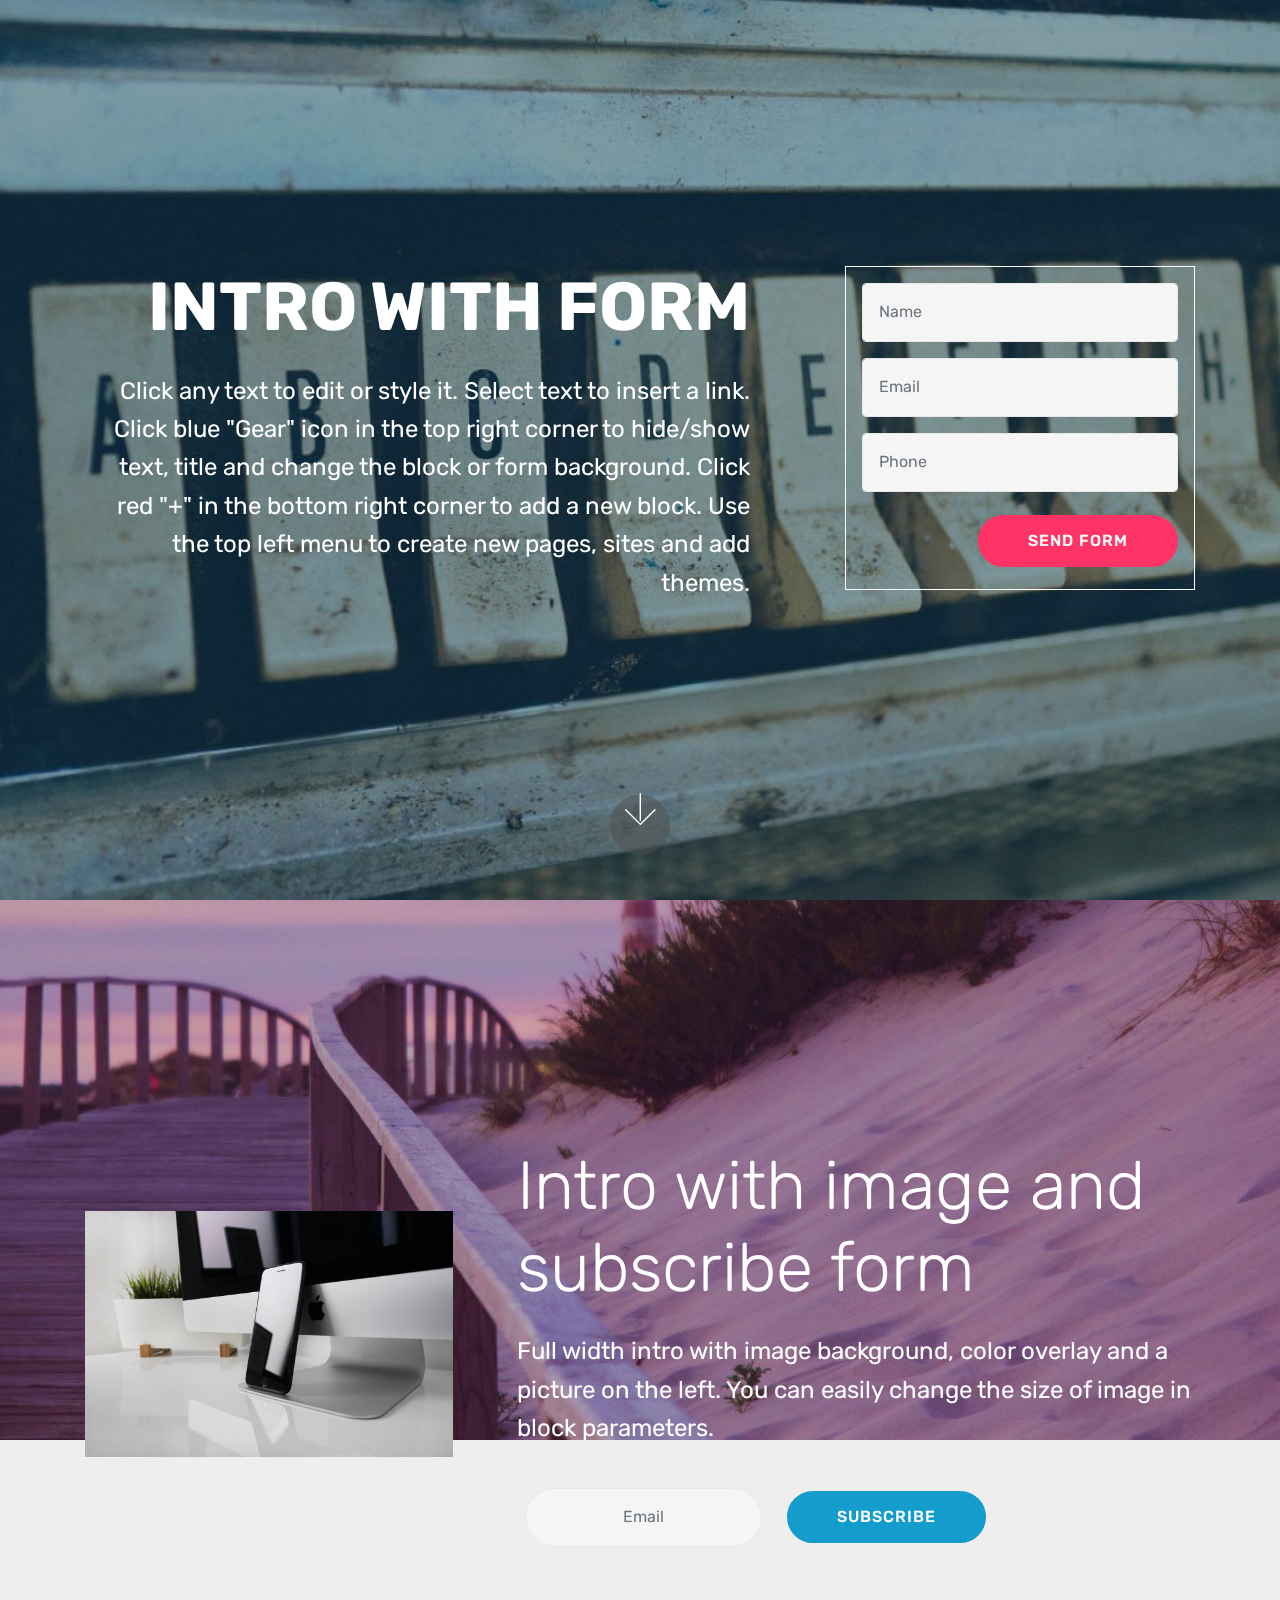
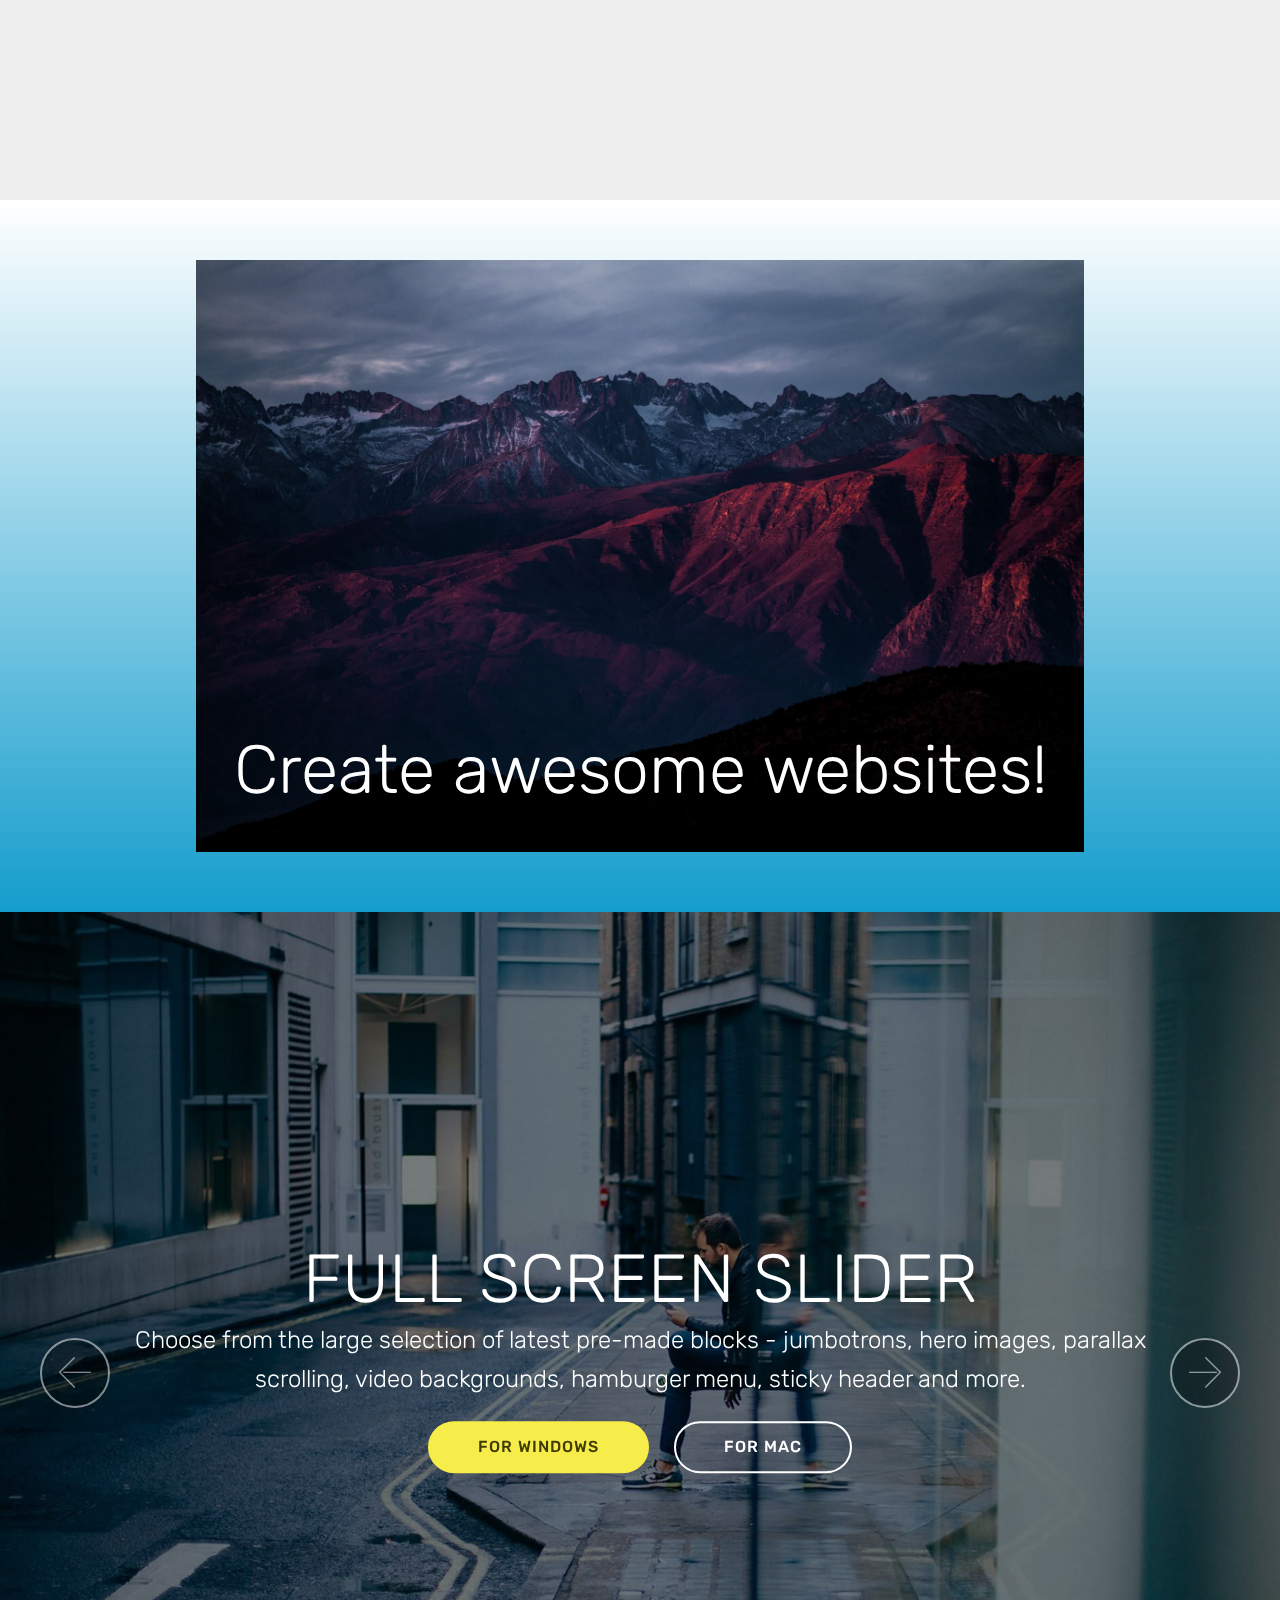
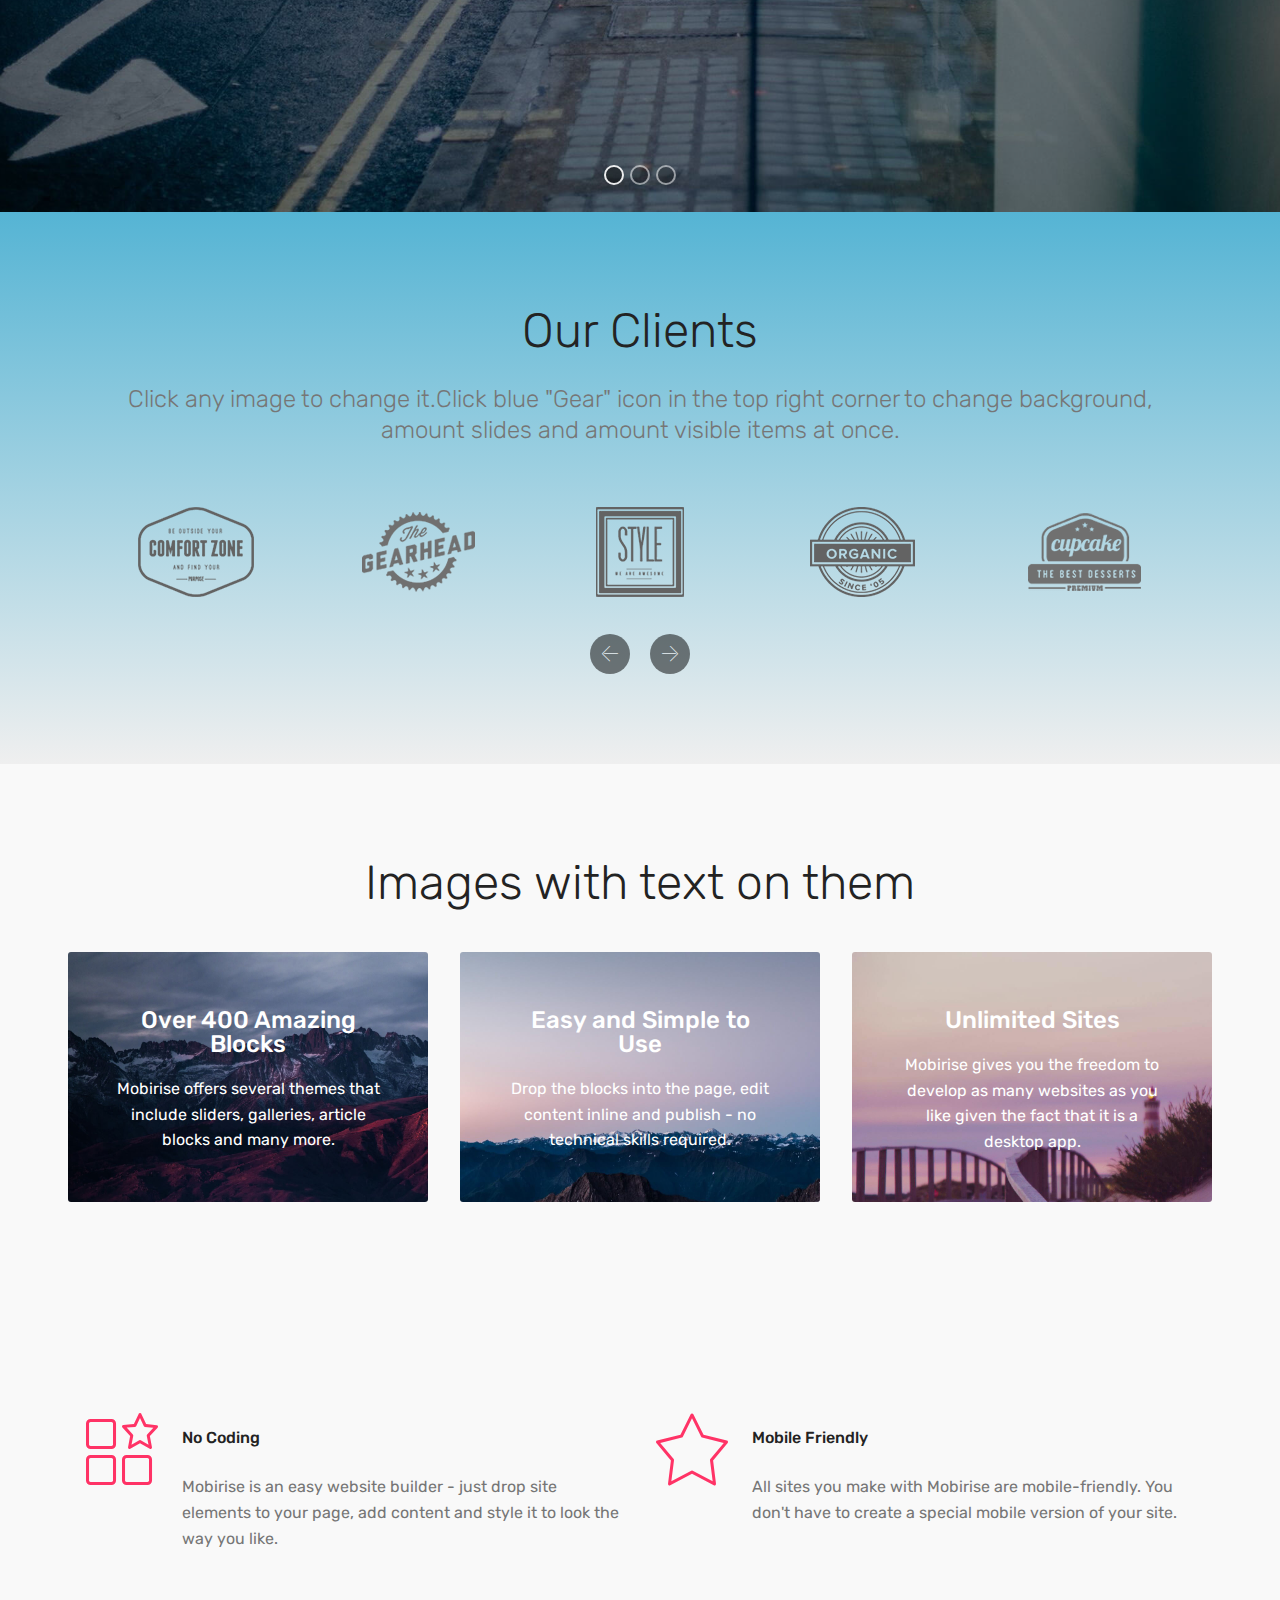
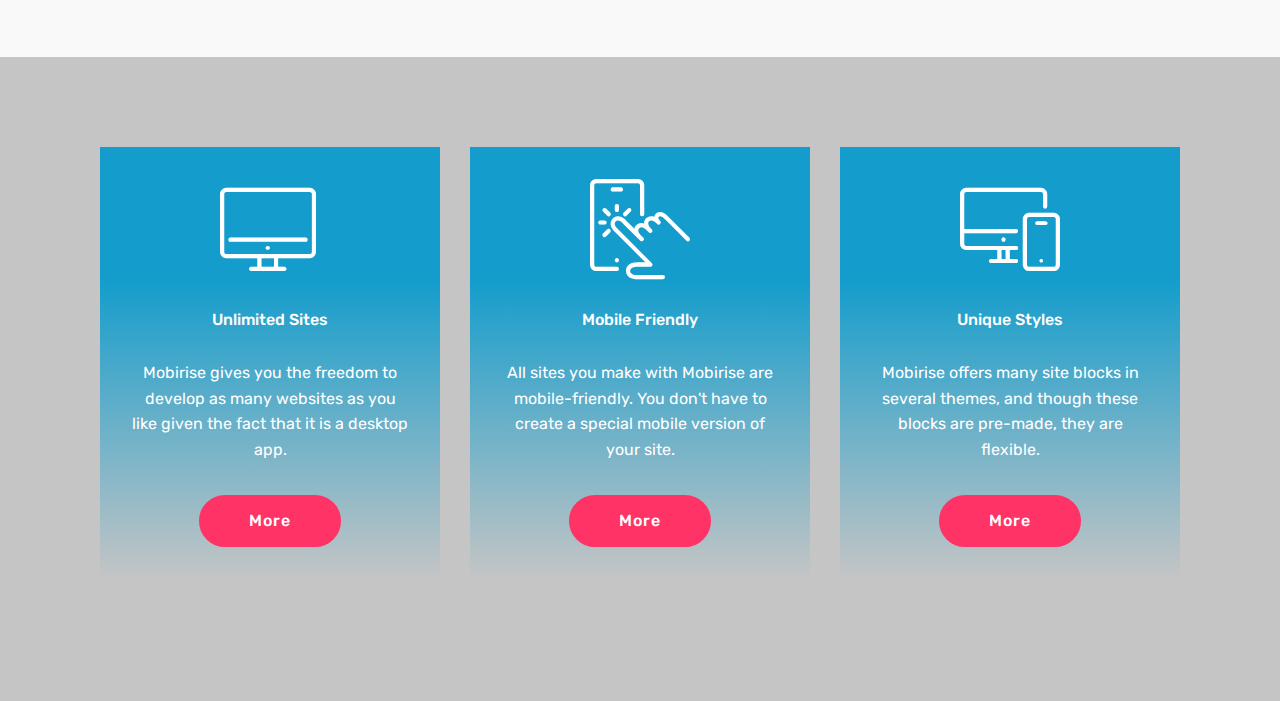
<file: index.html>
<!DOCTYPE html>
<html >
<head>
  <!-- Site made with Mobirise Website Builder v4.7.7, https://mobirise.com -->
  <meta charset="UTF-8">
  <meta http-equiv="X-UA-Compatible" content="IE=edge">
  <meta name="generator" content="Mobirise v4.7.7, mobirise.com">
  <meta name="viewport" content="width=device-width, initial-scale=1, minimum-scale=1">
  <link rel="shortcut icon" href="assets/images/logo4.png" type="image/x-icon">
  <meta name="description" content="">
  <title>Home</title>
  <link rel="stylesheet" href="assets/web/assets/mobirise-icons/mobirise-icons.css">
  <link rel="stylesheet" href="assets/tether/tether.min.css">
  <link rel="stylesheet" href="assets/bootstrap/css/bootstrap.min.css">
  <link rel="stylesheet" href="assets/bootstrap/css/bootstrap-grid.min.css">
  <link rel="stylesheet" href="assets/bootstrap/css/bootstrap-reboot.min.css">
  <link rel="stylesheet" href="assets/theme/css/style.css">
  <link rel="stylesheet" href="assets/mobirise/css/mbr-additional.css" type="text/css">
  
  
  
</head>
<body>
  <section class="cid-qU2Q2wdbYo mbr-fullscreen mbr-parallax-background" id="header15-1">

    

    <div class="mbr-overlay" style="opacity: 0.5; background-color: rgb(7, 59, 76);"></div>

    <div class="container align-right">
<div class="row">
    <div class="mbr-white col-lg-8 col-md-7 content-container">
        <h1 class="mbr-section-title mbr-bold pb-3 mbr-fonts-style display-1">
            INTRO WITH FORM
        </h1>
        <p class="mbr-text pb-3 mbr-fonts-style display-5">
            Click any text to edit or style it. Select text to insert a link. Click blue "Gear" icon in the top right corner to hide/show  text, title and change the block or form background. Click red "+" in the bottom right corner to add a new block. Use the top left menu to create new pages, sites and add themes.
        </p>
    </div>
    <div class="col-lg-4 col-md-5">
    <div class="form-container">
        <div class="media-container-column" data-form-type="formoid">
            <div data-form-alert="" hidden="" class="align-center">
                Thanks for filling out the form!
            </div>
            <form class="mbr-form" action="https://mobirise.com/" method="post" data-form-title="Mobirise Form"><input type="hidden" name="email" data-form-email="true" value="Q/unBdZfx/+76naVaVm1ibwNMul/jjPt9+sBW36tkw4w8GRuX3BAyBCG4wE45Y8YhITo/w33HLZ5HFhzNbHLeZjttBkfKPiD1aJBt97Q8lSKFL19/GhnTqX0ej7/uedI" data-form-field="Email">
                <div data-for="name">
                    <div class="form-group">
                        <input type="text" class="form-control px-3" name="name" data-form-field="Name" placeholder="Name" required="" id="name-header15-1">
                    </div>
                </div>
                <div data-for="email">
                    <div class="form-group">
                        <input type="email" class="form-control px-3" name="email" data-form-field="Email" placeholder="Email" required="" id="email-header15-1">
                    </div>
                </div>
                <div data-for="phone">
                    <div class="form-group">
                        <input type="tel" class="form-control px-3" name="phone" data-form-field="Phone" placeholder="Phone" id="phone-header15-1">
                    </div>
                </div>
                
                <span class="input-group-btn">
                    <button href="" type="submit" class="btn btn-secondary btn-form display-4">SEND FORM</button>
                </span>
            </form>
        </div>
    </div>
    </div>
</div>
    </div>
    <div class="mbr-arrow hidden-sm-down" aria-hidden="true">
        <a href="#next">
            <i class="mbri-down mbr-iconfont"></i>
        </a>
    </div>
</section>

<section class="engine"><a href="https://mobirise.me/c">free website builder</a></section><section class="header14 cid-qU2Q90COT0 mbr-fullscreen mbr-parallax-background" id="header14-2">

    

    

    <div class="container">
        <div class="media-container-row">

            <div class="mbr-figure" style="width: 60%;">
                <img src="assets/images/01.jpg" alt="Mobirise">
            </div>

            <div class="media-content">
                <h1 class="mbr-section-title pb-3 align-left mbr-white mbr-fonts-style display-1">
                    Intro with image and subscribe form
                </h1>
                
                <div class="mbr-section-text  pb-3 ">
                    <p class="mbr-text align-left mbr-white mbr-fonts-style display-5">
                        Full width intro with image background, color overlay and a picture on the left. You can easily change the size of image in block parameters.
                    </p>
                </div>

                <div class="media-container-column" data-form-type="formoid">
                    <div data-form-alert="" hidden="">
                        Thanks for filling out the form!
                    </div>
                    <form class="form-inline" action="https://mobirise.com/" method="post" data-form-title="Mobirise Form">
                        <input type="hidden" value="O84UDQTRJYFbjL7DgMxZy99nvj/mx6LBpw50ugX3q185M2Og/aIW3GGBrJUktwUgbP7J98XWoXog70cLD1/pnvF+JgMKbOrFrvzdZTX6ISsj3WIf8ctsgR9IA1B3QPSG" data-form-email="true">
                        <div class="form-group">
                            <input type="email" class="form-control input-sm input-inverse" name="email" required="" data-form-field="Email" placeholder="Email" id="email-header14-2">
                        </div>
                        <div class="buttons-wrap">
                            <button href="" class="btn btn-primary display-4" type="submit" role="button">SUBSCRIBE</button>
                        </div>
                    </form>
                </div>
            </div>
        </div>
    </div>
</section>

<section class="cid-qU2Qg3ZkYJ" id="image3-3">

    

    <figure class="mbr-figure container">
            <div class="image-block" style="width: 80%;">
                <img src="assets/images/jumbotron.jpg" width="1400" alt="Mobirise">
                <figcaption class="mbr-figure-caption mbr-figure-caption-over">
                    <div class="container pb-5 mbr-white align-center mbr-fonts-style display-1">
                        Create awesome websites!
                    </div>
                </figcaption>
            </div>
    </figure>
</section>

<section class="carousel slide cid-qU2QiEzVmd" data-interval="false" id="slider1-4">

    

    <div class="full-screen"><div class="mbr-slider slide carousel" data-pause="true" data-keyboard="false" data-ride="false" data-interval="false"><ol class="carousel-indicators"><li data-app-prevent-settings="" data-target="#slider1-4" class=" active" data-slide-to="0"></li><li data-app-prevent-settings="" data-target="#slider1-4" data-slide-to="1"></li><li data-app-prevent-settings="" data-target="#slider1-4" data-slide-to="2"></li></ol><div class="carousel-inner" role="listbox"><div class="carousel-item slider-fullscreen-image active" data-bg-video-slide="false" style="background-image: url(assets/images/1.jpg);"><div class="container container-slide"><div class="image_wrapper"><div class="mbr-overlay"></div><img src="assets/images/1.jpg"><div class="carousel-caption justify-content-center"><div class="col-10 align-center"><h2 class="mbr-fonts-style display-1">FULL SCREEN SLIDER</h2><p class="lead mbr-text mbr-fonts-style display-5">Choose from the large selection of latest pre-made blocks - jumbotrons, hero images, parallax scrolling, video backgrounds, hamburger menu, sticky header and more.</p><div class="mbr-section-btn" buttons="0"><a class="btn btn-success display-4" href="https://mobirise.com">FOR WINDOWS</a> <a class="btn  btn-white-outline display-4" href="https://mobirise.com">FOR MAC</a></div></div></div></div></div></div><div class="carousel-item slider-fullscreen-image" data-bg-video-slide="https://www.youtube.com/watch?v=fwkKc6M60-0"><div class="mbr-overlay"></div><div class="container container-slide"><div class="image_wrapper"><img src="assets/images/2.jpg" style="opacity: 0;"><div class="carousel-caption justify-content-center"><div class="col-10 align-left"><h2 class="mbr-fonts-style display-1">VIDEO SLIDE</h2><p class="lead mbr-text mbr-fonts-style display-5">Slide with youtube video background and color overlay. Title and text are aligned to the left.</p></div></div></div></div></div><div class="carousel-item slider-fullscreen-image" data-bg-video-slide="false" style="background-image: url(assets/images/3.jpg);"><div class="container container-slide"><div class="image_wrapper"><div class="mbr-overlay"></div><img src="assets/images/3.jpg"><div class="carousel-caption justify-content-center"><div class="col-10 align-right"><h2 class="mbr-fonts-style display-1">IMAGE SLIDE</h2><p class="lead mbr-text mbr-fonts-style display-5">Choose from the large selection of latest pre-made blocks - jumbotrons, hero images, parallax scrolling, video backgrounds, hamburger menu, sticky header and more.</p><div class="mbr-section-btn" buttons="0"><a class="btn btn-info display-4" href="https://mobirise.com">FOR WINDOWS</a> <a class="btn  btn-white-outline display-4" href="https://mobirise.com">FOR MAC</a></div></div></div></div></div></div></div><a data-app-prevent-settings="" class="carousel-control carousel-control-prev" role="button" data-slide="prev" href="#slider1-4"><span aria-hidden="true" class="mbri-left mbr-iconfont"></span><span class="sr-only">Previous</span></a><a data-app-prevent-settings="" class="carousel-control carousel-control-next" role="button" data-slide="next" href="#slider1-4"><span aria-hidden="true" class="mbri-right mbr-iconfont"></span><span class="sr-only">Next</span></a></div></div>

</section>

<section class="clients cid-qU2QKTR5tG" id="clients-e">
      

    
        <div class="container mb-5">
            <div class="media-container-row">
                <div class="col-12 align-center">
                    <h2 class="mbr-section-title pb-3 mbr-fonts-style display-2">
                        Our Clients
                    </h2>
                    <h3 class="mbr-section-subtitle mbr-light mbr-fonts-style display-5">
                        Click any image to change it.Click blue "Gear" icon in the top right corner to change background, amount slides and amount visible items at once.
                    </h3>
                </div>
            </div>
        </div>

    <div class="container">
        <div class="carousel slide" data-ride="carousel" role="listbox">
            <div class="carousel-inner" data-visible="5">
                
                
                
                
                
            <div class="carousel-item ">
                    <div class="media-container-row">
                        <div class="col-md-12">
                            <div class="wrap-img ">
                                <img src="assets/images/1.png" class="img-responsive clients-img">
                            </div>
                        </div>
                    </div>
                </div><div class="carousel-item ">
                    <div class="media-container-row">
                        <div class="col-md-12">
                            <div class="wrap-img ">
                                <img src="assets/images/2.png" class="img-responsive clients-img">
                            </div>
                        </div>
                    </div>
                </div><div class="carousel-item ">
                    <div class="media-container-row">
                        <div class="col-md-12">
                            <div class="wrap-img ">
                                <img src="assets/images/3.png" class="img-responsive clients-img">
                            </div>
                        </div>
                    </div>
                </div><div class="carousel-item ">
                    <div class="media-container-row">
                        <div class="col-md-12">
                            <div class="wrap-img ">
                                <img src="assets/images/4.png" class="img-responsive clients-img">
                            </div>
                        </div>
                    </div>
                </div><div class="carousel-item ">
                    <div class="media-container-row">
                        <div class="col-md-12">
                            <div class="wrap-img ">
                                <img src="assets/images/5.png" class="img-responsive clients-img">
                            </div>
                        </div>
                    </div>
                </div></div>
            <div class="carousel-controls">
                <a data-app-prevent-settings="" class="carousel-control carousel-control-prev" role="button" data-slide="prev">
                    <span aria-hidden="true" class="mbri-left mbr-iconfont"></span>
                    <span class="sr-only">Previous</span>
                </a>
                <a data-app-prevent-settings="" class="carousel-control carousel-control-next" role="button" data-slide="next">
                    <span aria-hidden="true" class="mbri-right mbr-iconfont"></span>
                    <span class="sr-only">Next</span>
                </a>
            </div>
        </div>
    </div>
</section>

<section class="features13 cid-qU2QrVgKlA" id="features13-8">

    

    
    <div class="container">
        <h2 class="mbr-section-title pb-3 mbr-fonts-style display-2">
            Images with text on them
        </h2>

        <div class="media-container-row container">
            <div class="card col-12 col-md-6 p-5 m-3 align-center col-lg-4">
                <div class="card-img">
                    <img src="assets/images/jumbotron.jpg" alt="Mobirise">
                </div>
                <h4 class="card-title py-2 mbr-fonts-style display-5">
                    Over 400 Amazing Blocks
                </h4>
                <p class="mbr-text mbr-fonts-style display-7">
                    Mobirise offers several themes that include sliders, galleries, article blocks and many more.
                </p>
            </div>
            <div class="card col-12 col-md-6 p-5 m-3 align-center col-lg-4">
                <div class="card-img">
                    <img src="assets/images/jumbotron2.jpg" alt="Mobirise">
                </div>
                <h4 class="card-title py-2 mbr-fonts-style display-5">
                    Easy and Simple to Use
                </h4>
                <p class="mbr-text mbr-fonts-style display-7">
                    Drop the blocks into the page, edit content inline and publish - no technical skills required.
                </p>
            </div>
            <div class="card col-12 col-md-6 p-5 m-3 align-center col-lg-4">
                <div class="card-img">
                    <img src="assets/images/background5.jpg" alt="Mobirise">
                </div>
                <h4 class="card-title py-2 mbr-fonts-style display-5">
                    Unlimited Sites
                </h4>
                <p class="mbr-text mbr-fonts-style display-7">
                    Mobirise gives you the freedom to develop as many websites as you like given the fact that it is a desktop app.
                </p>
            </div>    
        </div>
</div></section>

<section class="features9 cid-qU2Qpx3SUZ" id="features9-7">

    

    
    <div class="container">
        <div class="row justify-content-center">
            <div class="card p-3 col-12 col-md-6">
                <div class="media-container-row">
                    <div class="card-img pr-2">
                        <span class="mbri-features mbr-iconfont"></span>
                    </div>
                    <div class="card-box">
                        <h4 class="card-title py-3 mbr-fonts-style display-7">
                            No Coding
                        </h4>
                        <p class="mbr-text mbr-fonts-style display-7">
                           Mobirise is an easy website builder - just drop site elements to your page, add content and style it to look the way you like.
                        </p>
                    </div>
                </div>
            </div>

            <div class="card p-3 col-12 col-md-6">
                <div class="media-container-row">
                    <div class="card-img pr-2">
                        <span class="mbri-star mbr-iconfont"></span>
                    </div>
                    <div class="card-box">
                        <h4 class="card-title py-3 mbr-fonts-style display-7">
                            Mobile Friendly
                        </h4>
                        <p class="mbr-text mbr-fonts-style display-7">
                           All sites you make with Mobirise are mobile-friendly. You don't have to create a special mobile version of your site.
                        </p>
                    </div>
                </div>
            </div>

            

            
        </div>
    </div>
</section>

<section class="features8 cid-qU2QnEgHPy mbr-parallax-background" id="features8-6">

    

    <div class="mbr-overlay" style="opacity: 0.2; background-color: rgb(35, 35, 35);">
    </div>

    <div class="container">
        <div class="media-container-row">

            <div class="card  col-12 col-md-6 col-lg-4">
                <div class="card-img">
                    <span class="mbri-desktop mbr-iconfont"></span>
                </div>
                <div class="card-box align-center">
                    <h4 class="card-title mbr-fonts-style display-7">
                        Unlimited Sites
                    </h4>
                    <p class="mbr-text mbr-fonts-style display-7">
                       Mobirise gives you the freedom to develop as many websites as you like given the fact that it is a desktop app.
                    </p>
                    <div class="mbr-section-btn text-center">
                        <a href="https://mobirise.com" class="btn btn-secondary display-4">
                            More
                        </a>
                    </div>
                </div>
            </div>

            <div class="card  col-12 col-md-6 col-lg-4">
                <div class="card-img">
                    <span class="mbri-touch mbr-iconfont"></span>
                </div>
                <div class="card-box align-center">
                    <h4 class="card-title mbr-fonts-style display-7">
                        Mobile Friendly
                    </h4>
                    <p class="mbr-text mbr-fonts-style display-7">
                       All sites you make with Mobirise are mobile-friendly. You don't have to create a special mobile version of your site.
                    </p>
                    <div class="mbr-section-btn text-center">
                        <a href="https://mobirise.com" class="btn btn-secondary display-4">
                            More
                        </a>
                    </div>
                </div>
            </div>

            <div class="card  col-12 col-md-6 col-lg-4">
                <div class="card-img">
                    <span class="mbri-responsive mbr-iconfont"></span>
                </div>
                <div class="card-box align-center">
                    <h4 class="card-title mbr-fonts-style display-7">
                        Unique Styles
                    </h4>
                    <p class="mbr-text mbr-fonts-style display-7">
                       Mobirise offers many site blocks in several themes, and though these blocks are pre-made, they are flexible.
                    </p>
                    <div class="mbr-section-btn text-center">
                        <a href="https://mobirise.com" class="btn btn-secondary display-4">
                            More
                        </a>
                    </div>
                </div>
            </div>

            
        </div>
    </div>
</section>


  <script src="assets/web/assets/jquery/jquery.min.js"></script>
  <script src="assets/popper/popper.min.js"></script>
  <script src="assets/tether/tether.min.js"></script>
  <script src="assets/bootstrap/js/bootstrap.min.js"></script>
  <script src="assets/smoothscroll/smooth-scroll.js"></script>
  <script src="assets/parallax/jarallax.min.js"></script>
  <script src="assets/ytplayer/jquery.mb.ytplayer.min.js"></script>
  <script src="assets/vimeoplayer/jquery.mb.vimeo_player.js"></script>
  <script src="assets/mbr-clients-slider/mbr-clients-slider.js"></script>
  <script src="assets/bootstrapcarouselswipe/bootstrap-carousel-swipe.js"></script>
  <script src="assets/theme/js/script.js"></script>
  <script src="assets/slidervideo/script.js"></script>
  <script src="assets/formoid/formoid.min.js"></script>
  
  
</body>
</html>
</file>
<file: assets/web/assets/mobirise-icons/mobirise-icons.css>
@font-face {
  font-family: 'MobiriseIcons';
  src:  url('mobirise-icons.eot?spat4u');
  src:  url('mobirise-icons.eot?spat4u#iefix') format('embedded-opentype'),
    url('mobirise-icons.ttf?spat4u') format('truetype'),
    url('mobirise-icons.woff?spat4u') format('woff'),
    url('mobirise-icons.svg?spat4u#MobiriseIcons') format('svg');
  font-weight: normal;
  font-style: normal;
}

[class^="mbri-"], [class*=" mbri-"] {
  /* use !important to prevent issues with browser extensions that change fonts */
  font-family: MobiriseIcons !important;
  speak: none;
  font-style: normal;
  font-weight: normal;
  font-variant: normal;
  text-transform: none;
  line-height: 1;

  /* Better Font Rendering =========== */
  -webkit-font-smoothing: antialiased;
  -moz-osx-font-smoothing: grayscale;
}

.mbri-add-submenu:before {
  content: "\e900";
}
.mbri-alert:before {
  content: "\e901";
}
.mbri-align-center:before {
  content: "\e902";
}
.mbri-align-justify:before {
  content: "\e903";
}
.mbri-align-left:before {
  content: "\e904";
}
.mbri-align-right:before {
  content: "\e905";
}
.mbri-android:before {
  content: "\e906";
}
.mbri-apple:before {
  content: "\e907";
}
.mbri-arrow-down:before {
  content: "\e908";
}
.mbri-arrow-next:before {
  content: "\e909";
}
.mbri-arrow-prev:before {
  content: "\e90a";
}
.mbri-arrow-up:before {
  content: "\e90b";
}
.mbri-bold:before {
  content: "\e90c";
}
.mbri-bookmark:before {
  content: "\e90d";
}
.mbri-bootstrap:before {
  content: "\e90e";
}
.mbri-briefcase:before {
  content: "\e90f";
}
.mbri-browse:before {
  content: "\e910";
}
.mbri-bulleted-list:before {
  content: "\e911";
}
.mbri-calendar:before {
  content: "\e912";
}
.mbri-camera:before {
  content: "\e913";
}
.mbri-cart-add:before {
  content: "\e914";
}
.mbri-cart-full:before {
  content: "\e915";
}
.mbri-cash:before {
  content: "\e916";
}
.mbri-change-style:before {
  content: "\e917";
}
.mbri-chat:before {
  content: "\e918";
}
.mbri-clock:before {
  content: "\e919";
}
.mbri-close:before {
  content: "\e91a";
}
.mbri-cloud:before {
  content: "\e91b";
}
.mbri-code:before {
  content: "\e91c";
}
.mbri-contact-form:before {
  content: "\e91d";
}
.mbri-credit-card:before {
  content: "\e91e";
}
.mbri-cursor-click:before {
  content: "\e91f";
}
.mbri-cust-feedback:before {
  content: "\e920";
}
.mbri-database:before {
  content: "\e921";
}
.mbri-delivery:before {
  content: "\e922";
}
.mbri-desktop:before {
  content: "\e923";
}
.mbri-devices:before {
  content: "\e924";
}
.mbri-down:before {
  content: "\e925";
}
.mbri-download:before {
  content: "\e989";
}
.mbri-drag-n-drop:before {
  content: "\e927";
}
.mbri-drag-n-drop2:before {
  content: "\e928";
}
.mbri-edit:before {
  content: "\e929";
}
.mbri-edit2:before {
  content: "\e92a";
}
.mbri-error:before {
  content: "\e92b";
}
.mbri-extension:before {
  content: "\e92c";
}
.mbri-features:before {
  content: "\e92d";
}
.mbri-file:before {
  content: "\e92e";
}
.mbri-flag:before {
  content: "\e92f";
}
.mbri-folder:before {
  content: "\e930";
}
.mbri-gift:before {
  content: "\e931";
}
.mbri-github:before {
  content: "\e932";
}
.mbri-globe:before {
  content: "\e933";
}
.mbri-globe-2:before {
  content: "\e934";
}
.mbri-growing-chart:before {
  content: "\e935";
}
.mbri-hearth:before {
  content: "\e936";
}
.mbri-help:before {
  content: "\e937";
}
.mbri-home:before {
  content: "\e938";
}
.mbri-hot-cup:before {
  content: "\e939";
}
.mbri-idea:before {
  content: "\e93a";
}
.mbri-image-gallery:before {
  content: "\e93b";
}
.mbri-image-slider:before {
  content: "\e93c";
}
.mbri-info:before {
  content: "\e93d";
}
.mbri-italic:before {
  content: "\e93e";
}
.mbri-key:before {
  content: "\e93f";
}
.mbri-laptop:before {
  content: "\e940";
}
.mbri-layers:before {
  content: "\e941";
}
.mbri-left-right:before {
  content: "\e942";
}
.mbri-left:before {
  content: "\e943";
}
.mbri-letter:before {
  content: "\e944";
}
.mbri-like:before {
  content: "\e945";
}
.mbri-link:before {
  content: "\e946";
}
.mbri-lock:before {
  content: "\e947";
}
.mbri-login:before {
  content: "\e948";
}
.mbri-logout:before {
  content: "\e949";
}
.mbri-magic-stick:before {
  content: "\e94a";
}
.mbri-map-pin:before {
  content: "\e94b";
}
.mbri-menu:before {
  content: "\e94c";
}
.mbri-mobile:before {
  content: "\e94d";
}
.mbri-mobile2:before {
  content: "\e94e";
}
.mbri-mobirise:before {
  content: "\e94f";
}
.mbri-more-horizontal:before {
  content: "\e950";
}
.mbri-more-vertical:before {
  content: "\e951";
}
.mbri-music:before {
  content: "\e952";
}
.mbri-new-file:before {
  content: "\e953";
}
.mbri-numbered-list:before {
  content: "\e954";
}
.mbri-opened-folder:before {
  content: "\e955";
}
.mbri-pages:before {
  content: "\e956";
}
.mbri-paper-plane:before {
  content: "\e957";
}
.mbri-paperclip:before {
  content: "\e958";
}
.mbri-photo:before {
  content: "\e959";
}
.mbri-photos:before {
  content: "\e95a";
}
.mbri-pin:before {
  content: "\e95b";
}
.mbri-play:before {
  content: "\e95c";
}
.mbri-plus:before {
  content: "\e95d";
}
.mbri-preview:before {
  content: "\e95e";
}
.mbri-print:before {
  content: "\e95f";
}
.mbri-protect:before {
  content: "\e960";
}
.mbri-question:before {
  content: "\e961";
}
.mbri-quote-left:before {
  content: "\e962";
}
.mbri-quote-right:before {
  content: "\e963";
}
.mbri-refresh:before {
  content: "\e964";
}
.mbri-responsive:before {
  content: "\e965";
}
.mbri-right:before {
  content: "\e966";
}
.mbri-rocket:before {
  content: "\e967";
}
.mbri-sad-face:before {
  content: "\e968";
}
.mbri-sale:before {
  content: "\e969";
}
.mbri-save:before {
  content: "\e96a";
}
.mbri-search:before {
  content: "\e96b";
}
.mbri-setting:before {
  content: "\e96c";
}
.mbri-setting2:before {
  content: "\e96d";
}
.mbri-setting3:before {
  content: "\e96e";
}
.mbri-share:before {
  content: "\e96f";
}
.mbri-shopping-bag:before {
  content: "\e970";
}
.mbri-shopping-basket:before {
  content: "\e971";
}
.mbri-shopping-cart:before {
  content: "\e972";
}
.mbri-sites:before {
  content: "\e973";
}
.mbri-smile-face:before {
  content: "\e974";
}
.mbri-speed:before {
  content: "\e975";
}
.mbri-star:before {
  content: "\e976";
}
.mbri-success:before {
  content: "\e977";
}
.mbri-sun:before {
  content: "\e978";
}
.mbri-sun2:before {
  content: "\e979";
}
.mbri-tablet:before {
  content: "\e97a";
}
.mbri-tablet-vertical:before {
  content: "\e97b";
}
.mbri-target:before {
  content: "\e97c";
}
.mbri-timer:before {
  content: "\e97d";
}
.mbri-to-ftp:before {
  content: "\e97e";
}
.mbri-to-local-drive:before {
  content: "\e97f";
}
.mbri-touch-swipe:before {
  content: "\e980";
}
.mbri-touch:before {
  content: "\e981";
}
.mbri-trash:before {
  content: "\e982";
}
.mbri-underline:before {
  content: "\e983";
}
.mbri-unlink:before {
  content: "\e984";
}
.mbri-unlock:before {
  content: "\e985";
}
.mbri-up-down:before {
  content: "\e986";
}
.mbri-up:before {
  content: "\e987";
}
.mbri-update:before {
  content: "\e988";
}
.mbri-upload:before {
 content: "\e926"; 
}
.mbri-user:before {
  content: "\e98a";
}
.mbri-user2:before {
  content: "\e98b";
}
.mbri-users:before {
  content: "\e98c";
}
.mbri-video:before {
  content: "\e98d";
}
.mbri-video-play:before {
  content: "\e98e";
}
.mbri-watch:before {
  content: "\e98f";
}
.mbri-website-theme:before {
  content: "\e990";
}
.mbri-wifi:before {
  content: "\e991";
}
.mbri-windows:before {
  content: "\e992";
}
.mbri-zoom-out:before {
  content: "\e993";
}
.mbri-redo:before {
  content: "\e994";
}
.mbri-undo:before {
  content: "\e995";
}
</file>
<file: assets/theme/css/style.css>
/*!
 * Mobirise v4 theme (https://mobirise.com/)
 * Copyright 2017 Mobirise
 */
section {
  background-color: #eeeeee; }

section,
.container,
.container-fluid {
  position: relative;
  word-wrap: break-word; }

a.mbr-iconfont:hover {
  text-decoration: none; }

.article .lead p, .article .lead ul, .article .lead ol, .article .lead pre, .article .lead blockquote {
  margin-bottom: 0; }

a {
  font-style: normal;
  font-weight: 400;
  cursor: pointer; }
  a, a:hover {
    text-decoration: none; }

figure {
  margin-bottom: 0; }

body {
  color: #232323; }

h1, h2, h3, h4, h5, h6,
.h1, .h2, .h3, .h4, .h5, .h6,
.display-1, .display-2, .display-3, .display-4 {
  line-height: 1;
  word-break: break-word;
  word-wrap: break-word; }

b, strong {
  font-weight: bold; }

blockquote {
  padding: 10px 0 10px 20px;
  position: relative;
  border-left: 2px solid;
  border-color: #ff3366; }

input:-webkit-autofill, input:-webkit-autofill:hover, input:-webkit-autofill:focus, input:-webkit-autofill:active {
  transition-delay: 9999s;
  transition-property: background-color, color; }

textarea[type="hidden"] {
  display: none; }

body {
  position: relative; }

section {
  background-position: 50% 50%;
  background-repeat: no-repeat;
  background-size: cover; }
  section .mbr-background-video,
  section .mbr-background-video-preview {
    position: absolute;
    bottom: 0;
    left: 0;
    right: 0;
    top: 0; }

.hidden {
  visibility: hidden; }

.mbr-z-index20 {
  z-index: 20; }

/*! Base colors */
.mbr-white {
  color: #ffffff; }

.mbr-black {
  color: #000000; }

.mbr-bg-white {
  background-color: #ffffff; }

.mbr-bg-black {
  background-color: #000000; }

/*! Text-aligns */
.align-left {
  text-align: left; }

.align-center {
  text-align: center; }

.align-right {
  text-align: right; }

@media (max-width: 767px) {
  .align-left, .align-center, .align-right, .mbr-section-btn, .mbr-section-title {
    text-align: center; } }
/*! Font-weight  */
.mbr-light {
  font-weight: 300; }

.mbr-regular {
  font-weight: 400; }

.mbr-semibold {
  font-weight: 500; }

.mbr-bold {
  font-weight: 700; }

/*! Media  */
.media-size-item {
  -webkit-flex: 1 1 auto;
  -moz-flex: 1 1 auto;
  -ms-flex: 1 1 auto;
  -o-flex: 1 1 auto;
  flex: 1 1 auto; }

.media-content {
  -webkit-flex-basis: 100%;
  flex-basis: 100%; }

.media-container-row {
  display: -ms-flexbox;
  display: -webkit-flex;
  display: flex;
  -webkit-flex-direction: row;
  -ms-flex-direction: row;
  flex-direction: row;
  -webkit-flex-wrap: wrap;
  -ms-flex-wrap: wrap;
  flex-wrap: wrap;
  -webkit-justify-content: center;
  -ms-flex-pack: center;
  justify-content: center;
  -webkit-align-content: center;
  -ms-flex-line-pack: center;
  align-content: center;
  -webkit-align-items: start;
  -ms-flex-align: start;
  align-items: start; }
  .media-container-row .media-size-item {
    width: 400px; }

.media-container-column {
  display: -ms-flexbox;
  display: -webkit-flex;
  display: flex;
  -webkit-flex-direction: column;
  -ms-flex-direction: column;
  flex-direction: column;
  -webkit-flex-wrap: wrap;
  -ms-flex-wrap: wrap;
  flex-wrap: wrap;
  -webkit-justify-content: center;
  -ms-flex-pack: center;
  justify-content: center;
  -webkit-align-content: center;
  -ms-flex-line-pack: center;
  align-content: center;
  -webkit-align-items: stretch;
  -ms-flex-align: stretch;
  align-items: stretch; }
  .media-container-column > * {
    width: 100%; }

@media (min-width: 992px) {
  .media-container-row {
    -webkit-flex-wrap: nowrap;
    -ms-flex-wrap: nowrap;
    flex-wrap: nowrap; } }
figure {
  overflow: hidden; }

figure[mbr-media-size] {
  transition: width 0.1s; }

.mbr-figure img, .mbr-figure iframe {
  display: block;
  width: 100%; }

.card {
  background-color: transparent;
  border: none; }

.card-img {
  text-align: center;
  flex-shrink: 0; }

.media {
  max-width: 100%;
  margin: 0 auto; }

.mbr-figure {
  -ms-flex-item-align: center;
  -ms-grid-row-align: center;
  -webkit-align-self: center;
  align-self: center; }

.media-container > div {
  max-width: 100%; }

.mbr-figure img, .card-img img {
  width: 100%; }

@media (max-width: 991px) {
  .media-size-item {
    width: auto !important; }

  .media {
    width: auto; }

  .mbr-figure {
    width: 100% !important; } }
/*! Buttons */
.mbr-section-btn {
  margin-left: -.25rem;
  margin-right: -.25rem;
  font-size: 0; }

nav .mbr-section-btn {
  margin-left: 0rem;
  margin-right: 0rem; }

/*! Btn icon margin */
.btn .mbr-iconfont, .btn.btn-sm .mbr-iconfont {
  cursor: pointer;
  margin-right: 0.5rem; }

.btn.btn-md .mbr-iconfont, .btn.btn-md .mbr-iconfont {
  margin-right: 0.8rem; }

.mbr-regular {
  font-weight: 400; }

.mbr-semibold {
  font-weight: 500; }

.mbr-bold {
  font-weight: 700; }

[type="submit"] {
  -webkit-appearance: none; }

/*! Full-screen */
.mbr-fullscreen .mbr-overlay {
  min-height: 100vh; }

.mbr-fullscreen {
  display: flex;
  display: -webkit-flex;
  display: -moz-flex;
  display: -ms-flex;
  display: -o-flex;
  align-items: center;
  -webkit-align-items: center;
  min-height: 100vh;
  padding-top: 3rem;
  padding-bottom: 3rem; }

/*! Map */
.map {
  height: 25rem;
  position: relative; }
  .map iframe {
    width: 100%;
    height: 100%; }

/* Form */
.form-asterisk {
  font-family: initial;
  position: absolute;
  top: -2px;
  font-weight: normal; }

/*! Scroll to top arrow */
.mbr-arrow-up {
  bottom: 25px;
  right: 90px;
  position: fixed;
  text-align: right;
  z-index: 5000;
  color: #ffffff;
  font-size: 32px;
  transform: rotate(180deg);
  -webkit-transform: rotate(180deg); }

.mbr-arrow-up a {
  background: rgba(0, 0, 0, 0.2);
  border-radius: 3px;
  color: #fff;
  display: inline-block;
  height: 60px;
  width: 60px;
  outline-style: none !important;
  position: relative;
  text-decoration: none;
  transition: all .3s ease-in-out;
  cursor: pointer;
  text-align: center; }
  .mbr-arrow-up a:hover {
    background-color: rgba(0, 0, 0, 0.4); }
  .mbr-arrow-up a i {
    line-height: 60px; }

.mbr-arrow-up-icon {
  display: block;
  color: #fff; }

.mbr-arrow-up-icon::before {
  content: "\203a";
  display: inline-block;
  font-family: serif;
  font-size: 32px;
  line-height: 1;
  font-style: normal;
  position: relative;
  top: 6px;
  left: -4px;
  -webkit-transform: rotate(-90deg);
  transform: rotate(-90deg); }

/*! Arrow Down */
.mbr-arrow {
  position: absolute;
  bottom: 45px;
  left: 50%;
  width: 60px;
  height: 60px;
  cursor: pointer;
  background-color: rgba(80, 80, 80, 0.5);
  border-radius: 50%;
  -webkit-transform: translateX(-50%);
  transform: translateX(-50%); }
  .mbr-arrow > a {
    display: inline-block;
    text-decoration: none;
    outline-style: none;
    -webkit-animation: arrowdown 1.7s ease-in-out infinite;
    animation: arrowdown 1.7s ease-in-out infinite; }
    .mbr-arrow > a > i {
      position: absolute;
      top: -2px;
      left: 15px;
      font-size: 2rem; }

@keyframes arrowdown {
  0% {
    transform: translateY(0px);
    -webkit-transform: translateY(0px); }
  50% {
    transform: translateY(-5px);
    -webkit-transform: translateY(-5px); }
  100% {
    transform: translateY(0px);
    -webkit-transform: translateY(0px); } }
@-webkit-keyframes arrowdown {
  0% {
    transform: translateY(0px);
    -webkit-transform: translateY(0px); }
  50% {
    transform: translateY(-5px);
    -webkit-transform: translateY(-5px); }
  100% {
    transform: translateY(0px);
    -webkit-transform: translateY(0px); } }
@media (max-width: 500px) {
  .mbr-arrow-up {
    left: 50%;
    right: auto;
    transform: translateX(-50%) rotate(180deg);
    -webkit-transform: translateX(-50%) rotate(180deg); } }
/*Gradients animation*/
@keyframes gradient-animation {
  from {
    background-position: 0% 100%;
    animation-timing-function: ease-in-out; }
  to {
    background-position: 100% 0%;
    animation-timing-function: ease-in-out; } }
@-webkit-keyframes gradient-animation {
  from {
    background-position: 0% 100%;
    animation-timing-function: ease-in-out; }
  to {
    background-position: 100% 0%;
    animation-timing-function: ease-in-out; } }
.bg-gradient {
  background-size: 200% 200%;
  animation: gradient-animation 5s infinite alternate;
  -webkit-animation: gradient-animation 5s infinite alternate; }

.menu .navbar-brand {
  display: -webkit-flex; }
  .menu .navbar-brand span {
    display: flex;
    display: -webkit-flex; }
  .menu .navbar-brand .navbar-caption-wrap {
    display: -webkit-flex; }
  .menu .navbar-brand .navbar-logo img {
    display: -webkit-flex; }
@media (min-width: 768px) and (max-width: 991px) {
  .menu .navbar-toggleable-sm .navbar-nav {
    display: -webkit-box;
    display: -webkit-flex;
    display: -ms-flexbox; } }
@media (min-width: 992px) {
  .menu .navbar-nav.nav-dropdown {
    display: -webkit-flex; }
  .menu .navbar-toggleable-sm .navbar-collapse {
    display: -webkit-flex !important; } }

/*# sourceMappingURL=style.css.map */
.engine {
	position: absolute;
	text-indent: -2400px;
	text-align: center;
	padding: 0;
	top: 0;
	left: -2400px;
}
</file>
<file: assets/mobirise/css/mbr-additional.css>
@import url(https://fonts.googleapis.com/css?family=Rubik:300,300i,400,400i,500,500i,700,700i,900,900i);





body {
  font-style: normal;
  line-height: 1.5;
}
.mbr-section-title {
  font-style: normal;
  line-height: 1.2;
}
.mbr-section-subtitle {
  line-height: 1.3;
}
.mbr-text {
  font-style: normal;
  line-height: 1.6;
}
.display-1 {
  font-family: 'Rubik', sans-serif;
  font-size: 4.25rem;
}
.display-1 > .mbr-iconfont {
  font-size: 6.8rem;
}
.display-2 {
  font-family: 'Rubik', sans-serif;
  font-size: 3rem;
}
.display-2 > .mbr-iconfont {
  font-size: 4.8rem;
}
.display-4 {
  font-family: 'Rubik', sans-serif;
  font-size: 1rem;
}
.display-4 > .mbr-iconfont {
  font-size: 1.6rem;
}
.display-5 {
  font-family: 'Rubik', sans-serif;
  font-size: 1.5rem;
}
.display-5 > .mbr-iconfont {
  font-size: 2.4rem;
}
.display-7 {
  font-family: 'Rubik', sans-serif;
  font-size: 1rem;
}
.display-7 > .mbr-iconfont {
  font-size: 1.6rem;
}
/* ---- Fluid typography for mobile devices ---- */
/* 1.4 - font scale ratio ( bootstrap == 1.42857 ) */
/* 100vw - current viewport width */
/* (48 - 20)  48 == 48rem == 768px, 20 == 20rem == 320px(minimal supported viewport) */
/* 0.65 - min scale variable, may vary */
@media (max-width: 768px) {
  .display-1 {
    font-size: 3.4rem;
    font-size: calc( 2.1374999999999997rem + (4.25 - 2.1374999999999997) * ((100vw - 20rem) / (48 - 20)));
    line-height: calc( 1.4 * (2.1374999999999997rem + (4.25 - 2.1374999999999997) * ((100vw - 20rem) / (48 - 20))));
  }
  .display-2 {
    font-size: 2.4rem;
    font-size: calc( 1.7rem + (3 - 1.7) * ((100vw - 20rem) / (48 - 20)));
    line-height: calc( 1.4 * (1.7rem + (3 - 1.7) * ((100vw - 20rem) / (48 - 20))));
  }
  .display-4 {
    font-size: 0.8rem;
    font-size: calc( 1rem + (1 - 1) * ((100vw - 20rem) / (48 - 20)));
    line-height: calc( 1.4 * (1rem + (1 - 1) * ((100vw - 20rem) / (48 - 20))));
  }
  .display-5 {
    font-size: 1.2rem;
    font-size: calc( 1.175rem + (1.5 - 1.175) * ((100vw - 20rem) / (48 - 20)));
    line-height: calc( 1.4 * (1.175rem + (1.5 - 1.175) * ((100vw - 20rem) / (48 - 20))));
  }
}
/* Buttons */
.btn {
  font-weight: 500;
  border-width: 2px;
  font-style: normal;
  letter-spacing: 1px;
  margin: .4rem .8rem;
  white-space: normal;
  -webkit-transition: all 0.3s ease-in-out;
  -moz-transition: all 0.3s ease-in-out;
  transition: all 0.3s ease-in-out;
  padding: 1rem 3rem;
  border-radius: 3px;
  display: inline-flex;
  align-items: center;
  justify-content: center;
  word-break: break-word;
}
.btn-sm {
  font-weight: 500;
  letter-spacing: 1px;
  -webkit-transition: all 0.3s ease-in-out;
  -moz-transition: all 0.3s ease-in-out;
  transition: all 0.3s ease-in-out;
  padding: 0.6rem 1.5rem;
  border-radius: 3px;
}
.btn-md {
  font-weight: 500;
  letter-spacing: 1px;
  margin: .4rem .8rem !important;
  -webkit-transition: all 0.3s ease-in-out;
  -moz-transition: all 0.3s ease-in-out;
  transition: all 0.3s ease-in-out;
  padding: 1rem 3rem;
  border-radius: 3px;
}
.btn-lg {
  font-weight: 500;
  letter-spacing: 1px;
  margin: .4rem .8rem !important;
  -webkit-transition: all 0.3s ease-in-out;
  -moz-transition: all 0.3s ease-in-out;
  transition: all 0.3s ease-in-out;
  padding: 1.2rem 3.2rem;
  border-radius: 3px;
}
.bg-primary {
  background-color: #149dcc !important;
}
.bg-success {
  background-color: #f7ed4a !important;
}
.bg-info {
  background-color: #82786e !important;
}
.bg-warning {
  background-color: #879a9f !important;
}
.bg-danger {
  background-color: #b1a374 !important;
}
.btn-primary,
.btn-primary:active {
  background-color: #149dcc !important;
  border-color: #149dcc !important;
  color: #ffffff !important;
}
.btn-primary:hover,
.btn-primary:focus,
.btn-primary.focus,
.btn-primary.active {
  color: #ffffff !important;
  background-color: #0d6786 !important;
  border-color: #0d6786 !important;
}
.btn-primary.disabled,
.btn-primary:disabled {
  color: #ffffff !important;
  background-color: #0d6786 !important;
  border-color: #0d6786 !important;
}
.btn-secondary,
.btn-secondary:active {
  background-color: #ff3366 !important;
  border-color: #ff3366 !important;
  color: #ffffff !important;
}
.btn-secondary:hover,
.btn-secondary:focus,
.btn-secondary.focus,
.btn-secondary.active {
  color: #ffffff !important;
  background-color: #e50039 !important;
  border-color: #e50039 !important;
}
.btn-secondary.disabled,
.btn-secondary:disabled {
  color: #ffffff !important;
  background-color: #e50039 !important;
  border-color: #e50039 !important;
}
.btn-info,
.btn-info:active {
  background-color: #82786e !important;
  border-color: #82786e !important;
  color: #ffffff !important;
}
.btn-info:hover,
.btn-info:focus,
.btn-info.focus,
.btn-info.active {
  color: #ffffff !important;
  background-color: #59524b !important;
  border-color: #59524b !important;
}
.btn-info.disabled,
.btn-info:disabled {
  color: #ffffff !important;
  background-color: #59524b !important;
  border-color: #59524b !important;
}
.btn-success,
.btn-success:active {
  background-color: #f7ed4a !important;
  border-color: #f7ed4a !important;
  color: #3f3c03 !important;
}
.btn-success:hover,
.btn-success:focus,
.btn-success.focus,
.btn-success.active {
  color: #3f3c03 !important;
  background-color: #eadd0a !important;
  border-color: #eadd0a !important;
}
.btn-success.disabled,
.btn-success:disabled {
  color: #3f3c03 !important;
  background-color: #eadd0a !important;
  border-color: #eadd0a !important;
}
.btn-warning,
.btn-warning:active {
  background-color: #879a9f !important;
  border-color: #879a9f !important;
  color: #ffffff !important;
}
.btn-warning:hover,
.btn-warning:focus,
.btn-warning.focus,
.btn-warning.active {
  color: #ffffff !important;
  background-color: #617479 !important;
  border-color: #617479 !important;
}
.btn-warning.disabled,
.btn-warning:disabled {
  color: #ffffff !important;
  background-color: #617479 !important;
  border-color: #617479 !important;
}
.btn-danger,
.btn-danger:active {
  background-color: #b1a374 !important;
  border-color: #b1a374 !important;
  color: #ffffff !important;
}
.btn-danger:hover,
.btn-danger:focus,
.btn-danger.focus,
.btn-danger.active {
  color: #ffffff !important;
  background-color: #8b7d4e !important;
  border-color: #8b7d4e !important;
}
.btn-danger.disabled,
.btn-danger:disabled {
  color: #ffffff !important;
  background-color: #8b7d4e !important;
  border-color: #8b7d4e !important;
}
.btn-white {
  color: #333333 !important;
}
.btn-white,
.btn-white:active {
  background-color: #ffffff !important;
  border-color: #ffffff !important;
  color: #808080 !important;
}
.btn-white:hover,
.btn-white:focus,
.btn-white.focus,
.btn-white.active {
  color: #808080 !important;
  background-color: #d9d9d9 !important;
  border-color: #d9d9d9 !important;
}
.btn-white.disabled,
.btn-white:disabled {
  color: #808080 !important;
  background-color: #d9d9d9 !important;
  border-color: #d9d9d9 !important;
}
.btn-black,
.btn-black:active {
  background-color: #333333 !important;
  border-color: #333333 !important;
  color: #ffffff !important;
}
.btn-black:hover,
.btn-black:focus,
.btn-black.focus,
.btn-black.active {
  color: #ffffff !important;
  background-color: #0d0d0d !important;
  border-color: #0d0d0d !important;
}
.btn-black.disabled,
.btn-black:disabled {
  color: #ffffff !important;
  background-color: #0d0d0d !important;
  border-color: #0d0d0d !important;
}
.btn-primary-outline,
.btn-primary-outline:active {
  background: none;
  border-color: #0b566f;
  color: #0b566f;
}
.btn-primary-outline:hover,
.btn-primary-outline:focus,
.btn-primary-outline.focus,
.btn-primary-outline.active {
  color: #ffffff;
  background-color: #149dcc;
  border-color: #149dcc;
}
.btn-primary-outline.disabled,
.btn-primary-outline:disabled {
  color: #ffffff !important;
  background-color: #149dcc !important;
  border-color: #149dcc !important;
}
.btn-secondary-outline,
.btn-secondary-outline:active {
  background: none;
  border-color: #cc0033;
  color: #cc0033;
}
.btn-secondary-outline:hover,
.btn-secondary-outline:focus,
.btn-secondary-outline.focus,
.btn-secondary-outline.active {
  color: #ffffff;
  background-color: #ff3366;
  border-color: #ff3366;
}
.btn-secondary-outline.disabled,
.btn-secondary-outline:disabled {
  color: #ffffff !important;
  background-color: #ff3366 !important;
  border-color: #ff3366 !important;
}
.btn-info-outline,
.btn-info-outline:active {
  background: none;
  border-color: #4b453f;
  color: #4b453f;
}
.btn-info-outline:hover,
.btn-info-outline:focus,
.btn-info-outline.focus,
.btn-info-outline.active {
  color: #ffffff;
  background-color: #82786e;
  border-color: #82786e;
}
.btn-info-outline.disabled,
.btn-info-outline:disabled {
  color: #ffffff !important;
  background-color: #82786e !important;
  border-color: #82786e !important;
}
.btn-success-outline,
.btn-success-outline:active {
  background: none;
  border-color: #d2c609;
  color: #d2c609;
}
.btn-success-outline:hover,
.btn-success-outline:focus,
.btn-success-outline.focus,
.btn-success-outline.active {
  color: #3f3c03;
  background-color: #f7ed4a;
  border-color: #f7ed4a;
}
.btn-success-outline.disabled,
.btn-success-outline:disabled {
  color: #3f3c03 !important;
  background-color: #f7ed4a !important;
  border-color: #f7ed4a !important;
}
.btn-warning-outline,
.btn-warning-outline:active {
  background: none;
  border-color: #55666b;
  color: #55666b;
}
.btn-warning-outline:hover,
.btn-warning-outline:focus,
.btn-warning-outline.focus,
.btn-warning-outline.active {
  color: #ffffff;
  background-color: #879a9f;
  border-color: #879a9f;
}
.btn-warning-outline.disabled,
.btn-warning-outline:disabled {
  color: #ffffff !important;
  background-color: #879a9f !important;
  border-color: #879a9f !important;
}
.btn-danger-outline,
.btn-danger-outline:active {
  background: none;
  border-color: #7a6e45;
  color: #7a6e45;
}
.btn-danger-outline:hover,
.btn-danger-outline:focus,
.btn-danger-outline.focus,
.btn-danger-outline.active {
  color: #ffffff;
  background-color: #b1a374;
  border-color: #b1a374;
}
.btn-danger-outline.disabled,
.btn-danger-outline:disabled {
  color: #ffffff !important;
  background-color: #b1a374 !important;
  border-color: #b1a374 !important;
}
.btn-black-outline,
.btn-black-outline:active {
  background: none;
  border-color: #000000;
  color: #000000;
}
.btn-black-outline:hover,
.btn-black-outline:focus,
.btn-black-outline.focus,
.btn-black-outline.active {
  color: #ffffff;
  background-color: #333333;
  border-color: #333333;
}
.btn-black-outline.disabled,
.btn-black-outline:disabled {
  color: #ffffff !important;
  background-color: #333333 !important;
  border-color: #333333 !important;
}
.btn-white-outline,
.btn-white-outline:active,
.btn-white-outline.active {
  background: none;
  border-color: #ffffff;
  color: #ffffff;
}
.btn-white-outline:hover,
.btn-white-outline:focus,
.btn-white-outline.focus {
  color: #333333;
  background-color: #ffffff;
  border-color: #ffffff;
}
.text-primary {
  color: #149dcc !important;
}
.text-secondary {
  color: #ff3366 !important;
}
.text-success {
  color: #f7ed4a !important;
}
.text-info {
  color: #82786e !important;
}
.text-warning {
  color: #879a9f !important;
}
.text-danger {
  color: #b1a374 !important;
}
.text-white {
  color: #ffffff !important;
}
.text-black {
  color: #000000 !important;
}
a.text-primary:hover,
a.text-primary:focus {
  color: #0b566f !important;
}
a.text-secondary:hover,
a.text-secondary:focus {
  color: #cc0033 !important;
}
a.text-success:hover,
a.text-success:focus {
  color: #d2c609 !important;
}
a.text-info:hover,
a.text-info:focus {
  color: #4b453f !important;
}
a.text-warning:hover,
a.text-warning:focus {
  color: #55666b !important;
}
a.text-danger:hover,
a.text-danger:focus {
  color: #7a6e45 !important;
}
a.text-white:hover,
a.text-white:focus {
  color: #b3b3b3 !important;
}
a.text-black:hover,
a.text-black:focus {
  color: #4d4d4d !important;
}
.alert-success {
  background-color: #70c770;
}
.alert-info {
  background-color: #82786e;
}
.alert-warning {
  background-color: #879a9f;
}
.alert-danger {
  background-color: #b1a374;
}
.mbr-section-btn a.btn:not(.btn-form) {
  border-radius: 100px;
}
.mbr-section-btn a.btn:not(.btn-form):hover,
.mbr-section-btn a.btn:not(.btn-form):focus {
  box-shadow: none !important;
}
.mbr-section-btn a.btn:not(.btn-form):hover,
.mbr-section-btn a.btn:not(.btn-form):focus {
  box-shadow: 0 10px 40px 0 rgba(0, 0, 0, 0.2) !important;
  -webkit-box-shadow: 0 10px 40px 0 rgba(0, 0, 0, 0.2) !important;
}
.mbr-gallery-filter li a {
  border-radius: 100px !important;
}
.mbr-gallery-filter li.active .btn {
  background-color: #149dcc;
  border-color: #149dcc;
  color: #ffffff;
}
.mbr-gallery-filter li.active .btn:focus {
  box-shadow: none;
}
.nav-tabs .nav-link {
  border-radius: 100px !important;
}
.btn-form {
  border-radius: 0;
}
.btn-form:hover {
  cursor: pointer;
}
a,
a:hover {
  color: #149dcc;
}
.mbr-plan-header.bg-primary .mbr-plan-subtitle,
.mbr-plan-header.bg-primary .mbr-plan-price-desc {
  color: #b4e6f8;
}
.mbr-plan-header.bg-success .mbr-plan-subtitle,
.mbr-plan-header.bg-success .mbr-plan-price-desc {
  color: #ffffff;
}
.mbr-plan-header.bg-info .mbr-plan-subtitle,
.mbr-plan-header.bg-info .mbr-plan-price-desc {
  color: #beb8b2;
}
.mbr-plan-header.bg-warning .mbr-plan-subtitle,
.mbr-plan-header.bg-warning .mbr-plan-price-desc {
  color: #ced6d8;
}
.mbr-plan-header.bg-danger .mbr-plan-subtitle,
.mbr-plan-header.bg-danger .mbr-plan-price-desc {
  color: #dfd9c6;
}
/* Scroll to top button*/
.scrollToTop_wraper {
  display: none;
}
#scrollToTop a i:before {
  content: '';
  position: absolute;
  height: 40%;
  top: 25%;
  background: #fff;
  width: 2px;
  left: calc(50% - 1px);
}
#scrollToTop a i:after {
  content: '';
  position: absolute;
  display: block;
  border-top: 2px solid #fff;
  border-right: 2px solid #fff;
  width: 40%;
  height: 40%;
  left: 30%;
  bottom: 30%;
  transform: rotate(135deg);
}
/* Others*/
.note-check a[data-value=Rubik] {
  font-style: normal;
}
.mbr-arrow a {
  color: #ffffff;
}
@media (max-width: 767px) {
  .mbr-arrow {
    display: none;
  }
}
.form-control-label {
  position: relative;
  cursor: pointer;
  margin-bottom: .357em;
  padding: 0;
}
.alert {
  color: #ffffff;
  border-radius: 0;
  border: 0;
  font-size: .875rem;
  line-height: 1.5;
  margin-bottom: 1.875rem;
  padding: 1.25rem;
  position: relative;
}
.alert.alert-form::after {
  background-color: inherit;
  bottom: -7px;
  content: "";
  display: block;
  height: 14px;
  left: 50%;
  margin-left: -7px;
  position: absolute;
  transform: rotate(45deg);
  width: 14px;
}
.form-control {
  background-color: #f5f5f5;
  box-shadow: none;
  color: #565656;
  font-family: 'Rubik', sans-serif;
  font-size: 1rem;
  line-height: 1.43;
  min-height: 3.5em;
  padding: 1.07em .5em;
}
.form-control > .mbr-iconfont {
  font-size: 1.6rem;
}
.form-control,
.form-control:focus {
  border: 1px solid #e8e8e8;
}
.form-active .form-control:invalid {
  border-color: red;
}
.mbr-overlay {
  background-color: #000;
  bottom: 0;
  left: 0;
  opacity: .5;
  position: absolute;
  right: 0;
  top: 0;
  z-index: 0;
}
blockquote {
  font-style: italic;
  padding: 10px 0 10px 20px;
  font-size: 1.09rem;
  position: relative;
  border-color: #149dcc;
  border-width: 3px;
}
ul,
ol,
pre,
blockquote {
  margin-bottom: 2.3125rem;
}
pre {
  background: #f4f4f4;
  padding: 10px 24px;
  white-space: pre-wrap;
}
.inactive {
  -webkit-user-select: none;
  -moz-user-select: none;
  -ms-user-select: none;
  user-select: none;
  pointer-events: none;
  -webkit-user-drag: none;
  user-drag: none;
}
.mbr-section__comments .row {
  justify-content: center;
}
/* Forms */
.mbr-form .btn {
  margin: .4rem 0;
}
.mbr-form .input-group-btn a.btn {
  border-radius: 100px !important;
}
.mbr-form .input-group-btn a.btn:hover {
  box-shadow: 0 10px 40px 0 rgba(0, 0, 0, 0.2);
}
.mbr-form .input-group-btn button[type="submit"] {
  border-radius: 100px !important;
  padding: 1rem 3rem;
}
.mbr-form .input-group-btn button[type="submit"]:hover {
  box-shadow: 0 10px 40px 0 rgba(0, 0, 0, 0.2);
}
.form2 .form-control {
  border-top-left-radius: 100px;
  border-bottom-left-radius: 100px;
}
.form2 .input-group-btn a.btn {
  border-top-left-radius: 0 !important;
  border-bottom-left-radius: 0 !important;
}
.form2 .input-group-btn button[type="submit"] {
  border-top-left-radius: 0 !important;
  border-bottom-left-radius: 0 !important;
}
.form3 input[type="email"] {
  border-radius: 100px !important;
}
@media (max-width: 349px) {
  .form2 input[type="email"] {
    border-radius: 100px !important;
  }
  .form2 .input-group-btn a.btn {
    border-radius: 100px !important;
  }
  .form2 .input-group-btn button[type="submit"] {
    border-radius: 100px !important;
  }
}
@media (max-width: 767px) {
  .btn {
    font-size: .75rem !important;
  }
  .btn .mbr-iconfont {
    font-size: 1rem !important;
  }
}
/* Social block */
.btn-social {
  font-size: 20px;
  border-radius: 50%;
  padding: 0;
  width: 44px;
  height: 44px;
  line-height: 44px;
  text-align: center;
  position: relative;
  border: 2px solid #c0a375;
  border-color: #149dcc;
  color: #232323;
  cursor: pointer;
}
.btn-social i {
  top: 0;
  line-height: 44px;
  width: 44px;
}
.btn-social:hover {
  color: #fff;
  background: #149dcc;
}
.btn-social + .btn {
  margin-left: .1rem;
}
/* Footer */
.mbr-footer-content li::before,
.mbr-footer .mbr-contacts li::before {
  background: #149dcc;
}
.mbr-footer-content li a:hover,
.mbr-footer .mbr-contacts li a:hover {
  color: #149dcc;
}
.footer3 input[type="email"],
.footer4 input[type="email"] {
  border-radius: 100px !important;
}
.footer3 .input-group-btn a.btn,
.footer4 .input-group-btn a.btn {
  border-radius: 100px !important;
}
.footer3 .input-group-btn button[type="submit"],
.footer4 .input-group-btn button[type="submit"] {
  border-radius: 100px !important;
}
/* Headers*/
.header13 .form-inline input[type="email"],
.header14 .form-inline input[type="email"] {
  border-radius: 100px;
}
.header13 .form-inline input[type="text"],
.header14 .form-inline input[type="text"] {
  border-radius: 100px;
}
.header13 .form-inline input[type="tel"],
.header14 .form-inline input[type="tel"] {
  border-radius: 100px;
}
.header13 .form-inline a.btn,
.header14 .form-inline a.btn {
  border-radius: 100px;
}
.header13 .form-inline button,
.header14 .form-inline button {
  border-radius: 100px !important;
}
.offset-1 {
  margin-left: 8.33333%;
}
.offset-2 {
  margin-left: 16.66667%;
}
.offset-3 {
  margin-left: 25%;
}
.offset-4 {
  margin-left: 33.33333%;
}
.offset-5 {
  margin-left: 41.66667%;
}
.offset-6 {
  margin-left: 50%;
}
.offset-7 {
  margin-left: 58.33333%;
}
.offset-8 {
  margin-left: 66.66667%;
}
.offset-9 {
  margin-left: 75%;
}
.offset-10 {
  margin-left: 83.33333%;
}
.offset-11 {
  margin-left: 91.66667%;
}
@media (min-width: 576px) {
  .offset-sm-0 {
    margin-left: 0%;
  }
  .offset-sm-1 {
    margin-left: 8.33333%;
  }
  .offset-sm-2 {
    margin-left: 16.66667%;
  }
  .offset-sm-3 {
    margin-left: 25%;
  }
  .offset-sm-4 {
    margin-left: 33.33333%;
  }
  .offset-sm-5 {
    margin-left: 41.66667%;
  }
  .offset-sm-6 {
    margin-left: 50%;
  }
  .offset-sm-7 {
    margin-left: 58.33333%;
  }
  .offset-sm-8 {
    margin-left: 66.66667%;
  }
  .offset-sm-9 {
    margin-left: 75%;
  }
  .offset-sm-10 {
    margin-left: 83.33333%;
  }
  .offset-sm-11 {
    margin-left: 91.66667%;
  }
}
@media (min-width: 768px) {
  .offset-md-0 {
    margin-left: 0%;
  }
  .offset-md-1 {
    margin-left: 8.33333%;
  }
  .offset-md-2 {
    margin-left: 16.66667%;
  }
  .offset-md-3 {
    margin-left: 25%;
  }
  .offset-md-4 {
    margin-left: 33.33333%;
  }
  .offset-md-5 {
    margin-left: 41.66667%;
  }
  .offset-md-6 {
    margin-left: 50%;
  }
  .offset-md-7 {
    margin-left: 58.33333%;
  }
  .offset-md-8 {
    margin-left: 66.66667%;
  }
  .offset-md-9 {
    margin-left: 75%;
  }
  .offset-md-10 {
    margin-left: 83.33333%;
  }
  .offset-md-11 {
    margin-left: 91.66667%;
  }
}
@media (min-width: 992px) {
  .offset-lg-0 {
    margin-left: 0%;
  }
  .offset-lg-1 {
    margin-left: 8.33333%;
  }
  .offset-lg-2 {
    margin-left: 16.66667%;
  }
  .offset-lg-3 {
    margin-left: 25%;
  }
  .offset-lg-4 {
    margin-left: 33.33333%;
  }
  .offset-lg-5 {
    margin-left: 41.66667%;
  }
  .offset-lg-6 {
    margin-left: 50%;
  }
  .offset-lg-7 {
    margin-left: 58.33333%;
  }
  .offset-lg-8 {
    margin-left: 66.66667%;
  }
  .offset-lg-9 {
    margin-left: 75%;
  }
  .offset-lg-10 {
    margin-left: 83.33333%;
  }
  .offset-lg-11 {
    margin-left: 91.66667%;
  }
}
@media (min-width: 1200px) {
  .offset-xl-0 {
    margin-left: 0%;
  }
  .offset-xl-1 {
    margin-left: 8.33333%;
  }
  .offset-xl-2 {
    margin-left: 16.66667%;
  }
  .offset-xl-3 {
    margin-left: 25%;
  }
  .offset-xl-4 {
    margin-left: 33.33333%;
  }
  .offset-xl-5 {
    margin-left: 41.66667%;
  }
  .offset-xl-6 {
    margin-left: 50%;
  }
  .offset-xl-7 {
    margin-left: 58.33333%;
  }
  .offset-xl-8 {
    margin-left: 66.66667%;
  }
  .offset-xl-9 {
    margin-left: 75%;
  }
  .offset-xl-10 {
    margin-left: 83.33333%;
  }
  .offset-xl-11 {
    margin-left: 91.66667%;
  }
}
.navbar-toggler {
  -webkit-align-self: flex-start;
  -ms-flex-item-align: start;
  align-self: flex-start;
  padding: 0.25rem 0.75rem;
  font-size: 1.25rem;
  line-height: 1;
  background: transparent;
  border: 1px solid transparent;
  -webkit-border-radius: 0.25rem;
  border-radius: 0.25rem;
}
.navbar-toggler:focus,
.navbar-toggler:hover {
  text-decoration: none;
}
.navbar-toggler-icon {
  display: inline-block;
  width: 1.5em;
  height: 1.5em;
  vertical-align: middle;
  content: "";
  background: no-repeat center center;
  -webkit-background-size: 100% 100%;
  -o-background-size: 100% 100%;
  background-size: 100% 100%;
}
.navbar-toggler-left {
  position: absolute;
  left: 1rem;
}
.navbar-toggler-right {
  position: absolute;
  right: 1rem;
}
@media (max-width: 575px) {
  .navbar-toggleable .navbar-nav .dropdown-menu {
    position: static;
    float: none;
  }
  .navbar-toggleable > .container {
    padding-right: 0;
    padding-left: 0;
  }
}
@media (min-width: 576px) {
  .navbar-toggleable {
    -webkit-box-orient: horizontal;
    -webkit-box-direction: normal;
    -webkit-flex-direction: row;
    -ms-flex-direction: row;
    flex-direction: row;
    -webkit-flex-wrap: nowrap;
    -ms-flex-wrap: nowrap;
    flex-wrap: nowrap;
    -webkit-box-align: center;
    -webkit-align-items: center;
    -ms-flex-align: center;
    align-items: center;
  }
  .navbar-toggleable .navbar-nav {
    -webkit-box-orient: horizontal;
    -webkit-box-direction: normal;
    -webkit-flex-direction: row;
    -ms-flex-direction: row;
    flex-direction: row;
  }
  .navbar-toggleable .navbar-nav .nav-link {
    padding-right: .5rem;
    padding-left: .5rem;
  }
  .navbar-toggleable > .container {
    display: -webkit-box;
    display: -webkit-flex;
    display: -ms-flexbox;
    display: flex;
    -webkit-flex-wrap: nowrap;
    -ms-flex-wrap: nowrap;
    flex-wrap: nowrap;
    -webkit-box-align: center;
    -webkit-align-items: center;
    -ms-flex-align: center;
    align-items: center;
  }
  .navbar-toggleable .navbar-collapse {
    display: -webkit-box !important;
    display: -webkit-flex !important;
    display: -ms-flexbox !important;
    display: flex !important;
    width: 100%;
  }
  .navbar-toggleable .navbar-toggler {
    display: none;
  }
}
@media (max-width: 767px) {
  .navbar-toggleable-sm .navbar-nav .dropdown-menu {
    position: static;
    float: none;
  }
  .navbar-toggleable-sm > .container {
    padding-right: 0;
    padding-left: 0;
  }
}
@media (min-width: 768px) {
  .navbar-toggleable-sm {
    -webkit-box-orient: horizontal;
    -webkit-box-direction: normal;
    -webkit-flex-direction: row;
    -ms-flex-direction: row;
    flex-direction: row;
    -webkit-flex-wrap: nowrap;
    -ms-flex-wrap: nowrap;
    flex-wrap: nowrap;
    -webkit-box-align: center;
    -webkit-align-items: center;
    -ms-flex-align: center;
    align-items: center;
  }
  .navbar-toggleable-sm .navbar-nav {
    -webkit-box-orient: horizontal;
    -webkit-box-direction: normal;
    -webkit-flex-direction: row;
    -ms-flex-direction: row;
    flex-direction: row;
  }
  .navbar-toggleable-sm .navbar-nav .nav-link {
    padding-right: .5rem;
    padding-left: .5rem;
  }
  .navbar-toggleable-sm > .container {
    display: -webkit-box;
    display: -webkit-flex;
    display: -ms-flexbox;
    display: flex;
    -webkit-flex-wrap: nowrap;
    -ms-flex-wrap: nowrap;
    flex-wrap: nowrap;
    -webkit-box-align: center;
    -webkit-align-items: center;
    -ms-flex-align: center;
    align-items: center;
  }
  .navbar-toggleable-sm .navbar-collapse {
    display: -webkit-box !important;
    display: -webkit-flex !important;
    display: -ms-flexbox !important;
    display: flex !important;
    width: 100%;
  }
  .navbar-toggleable-sm .navbar-toggler {
    display: none;
  }
}
@media (max-width: 991px) {
  .navbar-toggleable-md .navbar-nav .dropdown-menu {
    position: static;
    float: none;
  }
  .navbar-toggleable-md > .container {
    padding-right: 0;
    padding-left: 0;
  }
}
@media (min-width: 992px) {
  .navbar-toggleable-md {
    -webkit-box-orient: horizontal;
    -webkit-box-direction: normal;
    -webkit-flex-direction: row;
    -ms-flex-direction: row;
    flex-direction: row;
    -webkit-flex-wrap: nowrap;
    -ms-flex-wrap: nowrap;
    flex-wrap: nowrap;
    -webkit-box-align: center;
    -webkit-align-items: center;
    -ms-flex-align: center;
    align-items: center;
  }
  .navbar-toggleable-md .navbar-nav {
    -webkit-box-orient: horizontal;
    -webkit-box-direction: normal;
    -webkit-flex-direction: row;
    -ms-flex-direction: row;
    flex-direction: row;
  }
  .navbar-toggleable-md .navbar-nav .nav-link {
    padding-right: .5rem;
    padding-left: .5rem;
  }
  .navbar-toggleable-md > .container {
    display: -webkit-box;
    display: -webkit-flex;
    display: -ms-flexbox;
    display: flex;
    -webkit-flex-wrap: nowrap;
    -ms-flex-wrap: nowrap;
    flex-wrap: nowrap;
    -webkit-box-align: center;
    -webkit-align-items: center;
    -ms-flex-align: center;
    align-items: center;
  }
  .navbar-toggleable-md .navbar-collapse {
    display: -webkit-box !important;
    display: -webkit-flex !important;
    display: -ms-flexbox !important;
    display: flex !important;
    width: 100%;
  }
  .navbar-toggleable-md .navbar-toggler {
    display: none;
  }
}
@media (max-width: 1199px) {
  .navbar-toggleable-lg .navbar-nav .dropdown-menu {
    position: static;
    float: none;
  }
  .navbar-toggleable-lg > .container {
    padding-right: 0;
    padding-left: 0;
  }
}
@media (min-width: 1200px) {
  .navbar-toggleable-lg {
    -webkit-box-orient: horizontal;
    -webkit-box-direction: normal;
    -webkit-flex-direction: row;
    -ms-flex-direction: row;
    flex-direction: row;
    -webkit-flex-wrap: nowrap;
    -ms-flex-wrap: nowrap;
    flex-wrap: nowrap;
    -webkit-box-align: center;
    -webkit-align-items: center;
    -ms-flex-align: center;
    align-items: center;
  }
  .navbar-toggleable-lg .navbar-nav {
    -webkit-box-orient: horizontal;
    -webkit-box-direction: normal;
    -webkit-flex-direction: row;
    -ms-flex-direction: row;
    flex-direction: row;
  }
  .navbar-toggleable-lg .navbar-nav .nav-link {
    padding-right: .5rem;
    padding-left: .5rem;
  }
  .navbar-toggleable-lg > .container {
    display: -webkit-box;
    display: -webkit-flex;
    display: -ms-flexbox;
    display: flex;
    -webkit-flex-wrap: nowrap;
    -ms-flex-wrap: nowrap;
    flex-wrap: nowrap;
    -webkit-box-align: center;
    -webkit-align-items: center;
    -ms-flex-align: center;
    align-items: center;
  }
  .navbar-toggleable-lg .navbar-collapse {
    display: -webkit-box !important;
    display: -webkit-flex !important;
    display: -ms-flexbox !important;
    display: flex !important;
    width: 100%;
  }
  .navbar-toggleable-lg .navbar-toggler {
    display: none;
  }
}
.navbar-toggleable-xl {
  -webkit-box-orient: horizontal;
  -webkit-box-direction: normal;
  -webkit-flex-direction: row;
  -ms-flex-direction: row;
  flex-direction: row;
  -webkit-flex-wrap: nowrap;
  -ms-flex-wrap: nowrap;
  flex-wrap: nowrap;
  -webkit-box-align: center;
  -webkit-align-items: center;
  -ms-flex-align: center;
  align-items: center;
}
.navbar-toggleable-xl .navbar-nav .dropdown-menu {
  position: static;
  float: none;
}
.navbar-toggleable-xl > .container {
  padding-right: 0;
  padding-left: 0;
}
.navbar-toggleable-xl .navbar-nav {
  -webkit-box-orient: horizontal;
  -webkit-box-direction: normal;
  -webkit-flex-direction: row;
  -ms-flex-direction: row;
  flex-direction: row;
}
.navbar-toggleable-xl .navbar-nav .nav-link {
  padding-right: .5rem;
  padding-left: .5rem;
}
.navbar-toggleable-xl > .container {
  display: -webkit-box;
  display: -webkit-flex;
  display: -ms-flexbox;
  display: flex;
  -webkit-flex-wrap: nowrap;
  -ms-flex-wrap: nowrap;
  flex-wrap: nowrap;
  -webkit-box-align: center;
  -webkit-align-items: center;
  -ms-flex-align: center;
  align-items: center;
}
.navbar-toggleable-xl .navbar-collapse {
  display: -webkit-box !important;
  display: -webkit-flex !important;
  display: -ms-flexbox !important;
  display: flex !important;
  width: 100%;
}
.navbar-toggleable-xl .navbar-toggler {
  display: none;
}
.card-img {
  width: auto;
}
.menu .navbar.collapsed:not(.beta-menu) {
  flex-direction: column;
}
.carousel-item.active,
.carousel-item-next,
.carousel-item-prev {
  display: -webkit-box;
  display: -webkit-flex;
  display: -ms-flexbox;
  display: flex;
}
.note-air-layout .dropup .dropdown-menu,
.note-air-layout .navbar-fixed-bottom .dropdown .dropdown-menu {
  bottom: initial !important;
}
html,
body {
  height: auto;
  min-height: 100vh;
}
.dropup .dropdown-toggle::after {
  display: none;
}
.cid-qU2Q2wdbYo {
  background-image: url("../../../assets/images/02.jpg");
}
.cid-qU2Q2wdbYo .form-container {
  transition: all .2s;
  border: 1px solid #ffffff;
  padding: 1rem;
}
.cid-qU2Q2wdbYo .input-group-btn {
  justify-content: center;
}
@media (min-width: 768px) {
  .cid-qU2Q2wdbYo .content-container {
    padding-right: 5rem;
  }
}
.cid-qU2Q90COT0 {
  background-image: url("../../../assets/images/background5.jpg");
}
.cid-qU2Q90COT0 .media-content {
  word-wrap: break-word;
}
.cid-qU2Q90COT0 .form-inline {
  display: block;
}
.cid-qU2Q90COT0 .form-inline .form-group {
  padding: 0.5rem;
  display: inline-block;
}
.cid-qU2Q90COT0 .form-inline .buttons-wrap {
  display: inline-block;
}
.cid-qU2Q90COT0 .form-inline input {
  text-align: center;
}
.cid-qU2Q90COT0 .mbr-figure {
  padding-bottom: 2rem;
}
@media (min-width: 992px) {
  .cid-qU2Q90COT0 .mbr-figure {
    padding-right: 4rem;
  }
}
@media (max-width: 992px) {
  .cid-qU2Q90COT0 .mbr-text {
    text-align: center;
  }
  .cid-qU2Q90COT0 .form-inline {
    text-align: center;
  }
}
@media (max-width: 768px) {
  .cid-qU2Q90COT0 .form-inline input {
    font-size: .85rem;
  }
}
.cid-qU2Qg3ZkYJ {
  padding-top: 60px;
  padding-bottom: 60px;
  background: #ffffff;
  background: linear-gradient(0deg, #149dcc, #ffffff);
}
.cid-qU2Qg3ZkYJ .image-block {
  margin: auto;
}
.cid-qU2Qg3ZkYJ figcaption {
  position: relative;
}
.cid-qU2Qg3ZkYJ figcaption div {
  position: absolute;
  bottom: 0;
  width: 100%;
}
@media (max-width: 768px) {
  .cid-qU2Qg3ZkYJ .image-block {
    width: 100% !important;
  }
}
.cid-qU2QiEzVmd .modal-body .close {
  background: #1b1b1b;
}
.cid-qU2QiEzVmd .modal-body .close span {
  font-style: normal;
}
.cid-qU2QiEzVmd .carousel-inner > .active,
.cid-qU2QiEzVmd .carousel-inner > .next,
.cid-qU2QiEzVmd .carousel-inner > .prev {
  display: table;
}
.cid-qU2QiEzVmd .carousel-control .icon-next,
.cid-qU2QiEzVmd .carousel-control .icon-prev {
  margin-top: -18px;
  font-size: 40px;
  line-height: 27px;
}
.cid-qU2QiEzVmd .carousel-control:hover {
  background: #1b1b1b;
  color: #fff;
  opacity: 1;
}
@media (max-width: 767px) {
  .cid-qU2QiEzVmd .container .carousel-control {
    margin-bottom: 0;
  }
}
.cid-qU2QiEzVmd .boxed-slider {
  position: relative;
  padding: 93px 0;
}
.cid-qU2QiEzVmd .boxed-slider > div {
  position: relative;
}
.cid-qU2QiEzVmd .container img {
  width: 100%;
}
.cid-qU2QiEzVmd .container img + .row {
  position: absolute;
  top: 50%;
  left: 0;
  right: 0;
  -webkit-transform: translateY(-50%);
  -moz-transform: translateY(-50%);
  transform: translateY(-50%);
  z-index: 2;
}
.cid-qU2QiEzVmd .mbr-section {
  padding: 0;
  background-attachment: scroll;
}
.cid-qU2QiEzVmd .mbr-table-cell {
  padding: 0;
}
.cid-qU2QiEzVmd .container .carousel-indicators {
  margin-bottom: 3px;
}
.cid-qU2QiEzVmd .carousel-caption {
  top: 50%;
  right: 0;
  bottom: auto;
  left: 0;
  display: flex;
  align-items: center;
  -webkit-transform: translateY(-50%);
  transform: translateY(-50%);
}
.cid-qU2QiEzVmd .mbr-overlay {
  z-index: 1;
}
.cid-qU2QiEzVmd .container-slide.container {
  min-width: 100%;
  min-height: 100vh;
  padding: 0;
}
.cid-qU2QiEzVmd .carousel-item {
  background-position: 50% 50%;
  background-repeat: no-repeat;
  background-size: cover;
  -o-transition: -o-transform 0.6s ease-in-out;
  -webkit-transition: -webkit-transform 0.6s ease-in-out;
  transition: transform 0.6s ease-in-out, -webkit-transform 0.6s ease-in-out, -o-transform 0.6s ease-in-out;
  -webkit-backface-visibility: hidden;
  backface-visibility: hidden;
  -webkit-perspective: 1000px;
  perspective: 1000px;
}
@media (max-width: 576px) {
  .cid-qU2QiEzVmd .carousel-item .container {
    width: 100%;
  }
}
.cid-qU2QiEzVmd .carousel-item-next.carousel-item-left,
.cid-qU2QiEzVmd .carousel-item-prev.carousel-item-right {
  -webkit-transform: translate3d(0, 0, 0);
  transform: translate3d(0, 0, 0);
}
.cid-qU2QiEzVmd .active.carousel-item-right,
.cid-qU2QiEzVmd .carousel-item-next {
  -webkit-transform: translate3d(100%, 0, 0);
  transform: translate3d(100%, 0, 0);
}
.cid-qU2QiEzVmd .active.carousel-item-left,
.cid-qU2QiEzVmd .carousel-item-prev {
  -webkit-transform: translate3d(-100%, 0, 0);
  transform: translate3d(-100%, 0, 0);
}
.cid-qU2QiEzVmd .mbr-slider .carousel-control {
  top: 50%;
  width: 70px;
  height: 70px;
  margin-top: -1.5rem;
  font-size: 35px;
  background-color: rgba(0, 0, 0, 0.5);
  border: 2px solid #fff;
  border-radius: 50%;
  transition: all .3s;
}
.cid-qU2QiEzVmd .mbr-slider .carousel-control.carousel-control-prev {
  left: 0;
  margin-left: 2.5rem;
}
.cid-qU2QiEzVmd .mbr-slider .carousel-control.carousel-control-next {
  right: 0;
  margin-right: 2.5rem;
}
.cid-qU2QiEzVmd .mbr-slider .carousel-control .mbr-iconfont {
  font-size: 2rem;
}
@media (max-width: 767px) {
  .cid-qU2QiEzVmd .mbr-slider .carousel-control {
    top: auto;
    bottom: 1rem;
  }
}
.cid-qU2QiEzVmd .mbr-slider .carousel-indicators {
  position: absolute;
  bottom: 0;
  margin-bottom: 1.5rem !important;
}
.cid-qU2QiEzVmd .mbr-slider .carousel-indicators li {
  max-width: 20px;
  width: 20px;
  height: 20px;
  max-height: 20px;
  margin: 3px;
  background-color: rgba(0, 0, 0, 0.5);
  border: 2px solid #fff;
  border-radius: 50%;
  opacity: .5;
  transition: all .3s;
}
.cid-qU2QiEzVmd .mbr-slider .carousel-indicators li.active,
.cid-qU2QiEzVmd .mbr-slider .carousel-indicators li:hover {
  opacity: .9;
}
.cid-qU2QiEzVmd .mbr-slider .carousel-indicators li::after,
.cid-qU2QiEzVmd .mbr-slider .carousel-indicators li::before {
  content: none;
}
.cid-qU2QiEzVmd .mbr-slider .carousel-indicators.ie-fix {
  left: 50%;
  display: block;
  width: 60%;
  margin-left: -30%;
  text-align: center;
}
@media (max-width: 576px) {
  .cid-qU2QiEzVmd .mbr-slider .carousel-indicators {
    display: none !important;
  }
}
.cid-qU2QiEzVmd .mbr-slider > .container img {
  width: 100%;
}
.cid-qU2QiEzVmd .mbr-slider > .container img + .row {
  position: absolute;
  top: 50%;
  right: 0;
  left: 0;
  z-index: 2;
  -moz-transform: translateY(-50%);
  -webkit-transform: translateY(-50%);
  transform: translateY(-50%);
}
.cid-qU2QiEzVmd .mbr-slider > .container .carousel-indicators {
  margin-bottom: 3px;
}
@media (max-width: 576px) {
  .cid-qU2QiEzVmd .mbr-slider > .container .carousel-control {
    margin-bottom: 0;
  }
}
.cid-qU2QiEzVmd .mbr-slider .mbr-section {
  padding: 0;
  background-attachment: scroll;
}
.cid-qU2QiEzVmd .mbr-slider .mbr-table-cell {
  padding: 0;
}
.cid-qU2QiEzVmd .carousel-item .container.container-slide {
  position: initial;
  width: auto;
  min-height: 0;
}
.cid-qU2QiEzVmd .full-screen .slider-fullscreen-image {
  min-height: 100vh;
  background-repeat: no-repeat;
  background-position: 50% 50%;
  background-size: cover;
}
.cid-qU2QiEzVmd .full-screen .slider-fullscreen-image.active {
  display: -o-flex;
}
.cid-qU2QiEzVmd .full-screen .container {
  width: auto;
  padding-right: 0;
  padding-left: 0;
}
.cid-qU2QiEzVmd .full-screen .carousel-item .container.container-slide {
  width: 100%;
  min-height: 100vh;
  padding: 0;
}
.cid-qU2QiEzVmd .full-screen .carousel-item .container.container-slide img {
  display: none;
}
.cid-qU2QiEzVmd .mbr-background-video-preview {
  position: absolute;
  top: 0;
  right: 0;
  bottom: 0;
  left: 0;
}
.cid-qU2QiEzVmd .mbr-overlay ~ .container-slide {
  z-index: auto;
}
.cid-qU2QKTR5tG {
  padding-top: 90px;
  padding-bottom: 90px;
  background-color: #55b4d4;
  background: linear-gradient(#55b4d4, #efefef);
}
.cid-qU2QKTR5tG .carousel-control {
  background: #000;
}
.cid-qU2QKTR5tG .mbr-section-subtitle {
  color: #767676;
}
.cid-qU2QKTR5tG .carousel-item {
  -webkit-justify-content: center;
  justify-content: center;
}
.cid-qU2QKTR5tG .carousel-item .media-container-row {
  -webkit-flex-grow: 1;
  flex-grow: 1;
}
.cid-qU2QKTR5tG .carousel-item .wrap-img {
  text-align: center;
}
.cid-qU2QKTR5tG .carousel-item .wrap-img img {
  max-height: 150px;
  width: auto;
  max-width: 100%;
}
.cid-qU2QKTR5tG .carousel-controls {
  display: flex;
  -webkit-justify-content: center;
  justify-content: center;
}
.cid-qU2QKTR5tG .carousel-controls .carousel-control {
  background: #000;
  border-radius: 50%;
  position: static;
  width: 40px;
  height: 40px;
  margin-top: 2rem;
  border-width: 1px;
}
.cid-qU2QKTR5tG .carousel-controls .carousel-control.carousel-control-prev {
  left: auto;
  margin-right: 20px;
  margin-left: 0;
}
.cid-qU2QKTR5tG .carousel-controls .carousel-control.carousel-control-next {
  right: auto;
  margin-right: 0;
}
.cid-qU2QKTR5tG .carousel-controls .carousel-control .mbr-iconfont {
  font-size: 1rem;
}
.cid-qU2QKTR5tG .cloneditem-1,
.cid-qU2QKTR5tG .cloneditem-2,
.cid-qU2QKTR5tG .cloneditem-3,
.cid-qU2QKTR5tG .cloneditem-4,
.cid-qU2QKTR5tG .cloneditem-5 {
  display: none;
}
.cid-qU2QKTR5tG .col-lg-15 {
  -webkit-box-flex: 0;
  -ms-flex: 0 0 100%;
  -webkit-flex: 0 0 100%;
  flex: 0 0 100%;
  max-width: 100%;
  position: relative;
  min-height: 1px;
  padding-right: 10px;
  padding-left: 10px;
  width: 100%;
}
@media (min-width: 992px) {
  .cid-qU2QKTR5tG .col-lg-15 {
    -ms-flex: 0 0 20%;
    -webkit-flex: 0 0 20%;
    flex: 0 0 20%;
    max-width: 20%;
    width: 20%;
  }
  .cid-qU2QKTR5tG .carousel-inner.slides2 > .carousel-item.active.carousel-item-right,
  .cid-qU2QKTR5tG .carousel-inner.slides2 > .carousel-item.carousel-item-next {
    left: 0;
    -webkit-transform: translate3d(50%, 0, 0);
    transform: translate3d(50%, 0, 0);
  }
  .cid-qU2QKTR5tG .carousel-inner.slides2 > .carousel-item.active.carousel-item-left,
  .cid-qU2QKTR5tG .carousel-inner.slides2 > .carousel-item.carousel-item-prev {
    left: 0;
    -webkit-transform: translate3d(-50%, 0, 0);
    transform: translate3d(-50%, 0, 0);
  }
  .cid-qU2QKTR5tG .carousel-inner.slides2 > .carousel-item.carousel-item-left,
  .cid-qU2QKTR5tG .carousel-inner.slides2 > .carousel-item.carousel-item-prev.carousel-item-right,
  .cid-qU2QKTR5tG .carousel-inner.slides2 > .carousel-item.active {
    left: 0;
    -webkit-transform: translate3d(0, 0, 0);
    transform: translate3d(0, 0, 0);
  }
  .cid-qU2QKTR5tG .carousel-inner.slides2 .cloneditem-1,
  .cid-qU2QKTR5tG .carousel-inner.slides2 .cloneditem-2,
  .cid-qU2QKTR5tG .carousel-inner.slides2 .cloneditem-3 {
    display: block;
  }
  .cid-qU2QKTR5tG .carousel-inner.slides3 > .carousel-item.active.carousel-item-right,
  .cid-qU2QKTR5tG .carousel-inner.slides3 > .carousel-item.carousel-item-next {
    left: 0;
    -webkit-transform: translate3d(33.333333%, 0, 0);
    transform: translate3d(33.333333%, 0, 0);
  }
  .cid-qU2QKTR5tG .carousel-inner.slides3 > .carousel-item.active.carousel-item-left,
  .cid-qU2QKTR5tG .carousel-inner.slides3 > .carousel-item.carousel-item-prev {
    left: 0;
    -webkit-transform: translate3d(-33.333333%, 0, 0);
    transform: translate3d(-33.333333%, 0, 0);
  }
  .cid-qU2QKTR5tG .carousel-inner.slides3 > .carousel-item.carousel-item-left,
  .cid-qU2QKTR5tG .carousel-inner.slides3 > .carousel-item.carousel-item-prev.carousel-item-right,
  .cid-qU2QKTR5tG .carousel-inner.slides3 > .carousel-item.active {
    left: 0;
    -webkit-transform: translate3d(0, 0, 0);
    transform: translate3d(0, 0, 0);
  }
  .cid-qU2QKTR5tG .carousel-inner.slides3 .cloneditem-1,
  .cid-qU2QKTR5tG .carousel-inner.slides3 .cloneditem-2,
  .cid-qU2QKTR5tG .carousel-inner.slides3 .cloneditem-3 {
    display: block;
  }
  .cid-qU2QKTR5tG .carousel-inner.slides4 > .carousel-item.active.carousel-item-right,
  .cid-qU2QKTR5tG .carousel-inner.slides4 > .carousel-item.carousel-item-next {
    left: 0;
    -webkit-transform: translate3d(25%, 0, 0);
    transform: translate3d(25%, 0, 0);
  }
  .cid-qU2QKTR5tG .carousel-inner.slides4 > .carousel-item.active.carousel-item-left,
  .cid-qU2QKTR5tG .carousel-inner.slides4 > .carousel-item.carousel-item-prev {
    left: 0;
    -webkit-transform: translate3d(-25%, 0, 0);
    transform: translate3d(-25%, 0, 0);
  }
  .cid-qU2QKTR5tG .carousel-inner.slides4 > .carousel-item.carousel-item-left,
  .cid-qU2QKTR5tG .carousel-inner.slides4 > .carousel-item.carousel-item-prev.carousel-item-right,
  .cid-qU2QKTR5tG .carousel-inner.slides4 > .carousel-item.active {
    left: 0;
    -webkit-transform: translate3d(0, 0, 0);
    transform: translate3d(0, 0, 0);
  }
  .cid-qU2QKTR5tG .carousel-inner.slides4 .cloneditem-1,
  .cid-qU2QKTR5tG .carousel-inner.slides4 .cloneditem-2,
  .cid-qU2QKTR5tG .carousel-inner.slides4 .cloneditem-3 {
    display: block;
  }
  .cid-qU2QKTR5tG .carousel-inner.slides5 > .carousel-item.active.carousel-item-right,
  .cid-qU2QKTR5tG .carousel-inner.slides5 > .carousel-item.carousel-item-next {
    left: 0;
    -webkit-transform: translate3d(20%, 0, 0);
    transform: translate3d(20%, 0, 0);
  }
  .cid-qU2QKTR5tG .carousel-inner.slides5 > .carousel-item.active.carousel-item-left,
  .cid-qU2QKTR5tG .carousel-inner.slides5 > .carousel-item.carousel-item-prev {
    left: 0;
    -webkit-transform: translate3d(-20%, 0, 0);
    transform: translate3d(-20%, 0, 0);
  }
  .cid-qU2QKTR5tG .carousel-inner.slides5 > .carousel-item.carousel-item-left,
  .cid-qU2QKTR5tG .carousel-inner.slides5 > .carousel-item.carousel-item-prev.carousel-item-right,
  .cid-qU2QKTR5tG .carousel-inner.slides5 > .carousel-item.active {
    left: 0;
    -webkit-transform: translate3d(0, 0, 0);
    transform: translate3d(0, 0, 0);
  }
  .cid-qU2QKTR5tG .carousel-inner.slides5 .cloneditem-1,
  .cid-qU2QKTR5tG .carousel-inner.slides5 .cloneditem-2,
  .cid-qU2QKTR5tG .carousel-inner.slides5 .cloneditem-3,
  .cid-qU2QKTR5tG .carousel-inner.slides5 .cloneditem-4 {
    display: block;
  }
  .cid-qU2QKTR5tG .carousel-inner.slides6 > .carousel-item.active.carousel-item-right,
  .cid-qU2QKTR5tG .carousel-inner.slides6 > .carousel-item.carousel-item-next {
    left: 0;
    -webkit-transform: translate3d(16.666667%, 0, 0);
    transform: translate3d(16.666667%, 0, 0);
  }
  .cid-qU2QKTR5tG .carousel-inner.slides6 > .carousel-item.active.carousel-item-left,
  .cid-qU2QKTR5tG .carousel-inner.slides6 > .carousel-item.carousel-item-prev {
    left: 0;
    -webkit-transform: translate3d(-16.666667%, 0, 0);
    transform: translate3d(-16.666667%, 0, 0);
  }
  .cid-qU2QKTR5tG .carousel-inner.slides6 > .carousel-item.carousel-item-left,
  .cid-qU2QKTR5tG .carousel-inner.slides6 > .carousel-item.carousel-item-prev.carousel-item-right,
  .cid-qU2QKTR5tG .carousel-inner.slides6 > .carousel-item.active {
    left: 0;
    -webkit-transform: translate3d(0, 0, 0);
    transform: translate3d(0, 0, 0);
  }
  .cid-qU2QKTR5tG .carousel-inner.slides6 .cloneditem-1,
  .cid-qU2QKTR5tG .carousel-inner.slides6 .cloneditem-2,
  .cid-qU2QKTR5tG .carousel-inner.slides6 .cloneditem-3,
  .cid-qU2QKTR5tG .carousel-inner.slides6 .cloneditem-4,
  .cid-qU2QKTR5tG .carousel-inner.slides6 .cloneditem-5 {
    display: block;
  }
}
.cid-qU2QrVgKlA {
  padding-top: 90px;
  padding-bottom: 90px;
  background-color: #f9f9f9;
}
.cid-qU2QrVgKlA h2 {
  text-align: center;
}
.cid-qU2QrVgKlA h4 {
  text-align: center;
  z-index: 1;
  color: #ffffff;
}
.cid-qU2QrVgKlA p {
  z-index: 1;
  margin-bottom: 0;
  color: #ffffff;
}
.cid-qU2QrVgKlA .media-container-row {
  word-wrap: break-word;
  word-break: break-word;
  align-items: stretch;
  -webkit-align-items: stretch;
}
.cid-qU2QrVgKlA .card-img {
  position: absolute;
  top: 0;
  left: 0;
  height: 100%;
  width: 100%;
  overflow: hidden;
}
.cid-qU2QrVgKlA .card-img img {
  z-index: -1;
  min-height: 100%;
  min-width: 100%;
  width: auto;
  max-width: 600px;
}
.cid-qU2Qpx3SUZ {
  padding-top: 90px;
  padding-bottom: 90px;
  background-color: #f9f9f9;
}
.cid-qU2Qpx3SUZ h4 {
  text-align: left;
  font-weight: 500;
}
.cid-qU2Qpx3SUZ p {
  color: #767676;
  text-align: left;
  margin-bottom: 0;
}
.cid-qU2Qpx3SUZ .card-img {
  text-align: left;
  -webkit-flex: 1 0 auto;
  flex: 1 0 auto;
  width: auto;
}
.cid-qU2Qpx3SUZ .card-img span {
  font-size: 72px;
  color: #ff3366;
}
.cid-qU2Qpx3SUZ .card-box {
  padding-left: 1rem;
  word-break: break-word;
}
@media (max-width: 991px) {
  .cid-qU2Qpx3SUZ .card-img {
    text-align: left;
    padding-bottom: 0.75rem;
  }
  .cid-qU2Qpx3SUZ .card-box {
    padding-left: 0;
  }
}
.cid-qU2QnEgHPy {
  padding-top: 90px;
  padding-bottom: 90px;
  background-image: url("../../../assets/images/background6.jpg");
}
.cid-qU2QnEgHPy h4 {
  font-weight: 500;
  color: #ffffff;
}
.cid-qU2QnEgHPy p {
  color: #ffffff;
}
.cid-qU2QnEgHPy .card {
  margin-bottom: 2rem;
}
.cid-qU2QnEgHPy .card-img {
  border-radius: 0;
  padding: 2rem 2rem 0 2rem;
  background-color: #149dcc;
}
.cid-qU2QnEgHPy .card-img span {
  font-size: 100px;
  color: #ffffff;
}
.cid-qU2QnEgHPy .card-box {
  padding-bottom: 2rem;
  background-color: #149dcc;
  background: linear-gradient(#149dcc, transparent);
}
.cid-qU2QnEgHPy .card-box .card-title {
  margin: 0;
  padding: 2rem 2rem 0 2rem;
}
.cid-qU2QnEgHPy .card-box .mbr-text {
  margin-bottom: 0;
  padding: 2rem 2rem 0 2rem;
}
.cid-qU2QnEgHPy .card-box .mbr-section-btn {
  padding-top: 1rem;
}
.cid-qU2QnEgHPy .card-box .mbr-section-btn a {
  margin-top: 1rem;
  margin-bottom: 0;
}
</file>
